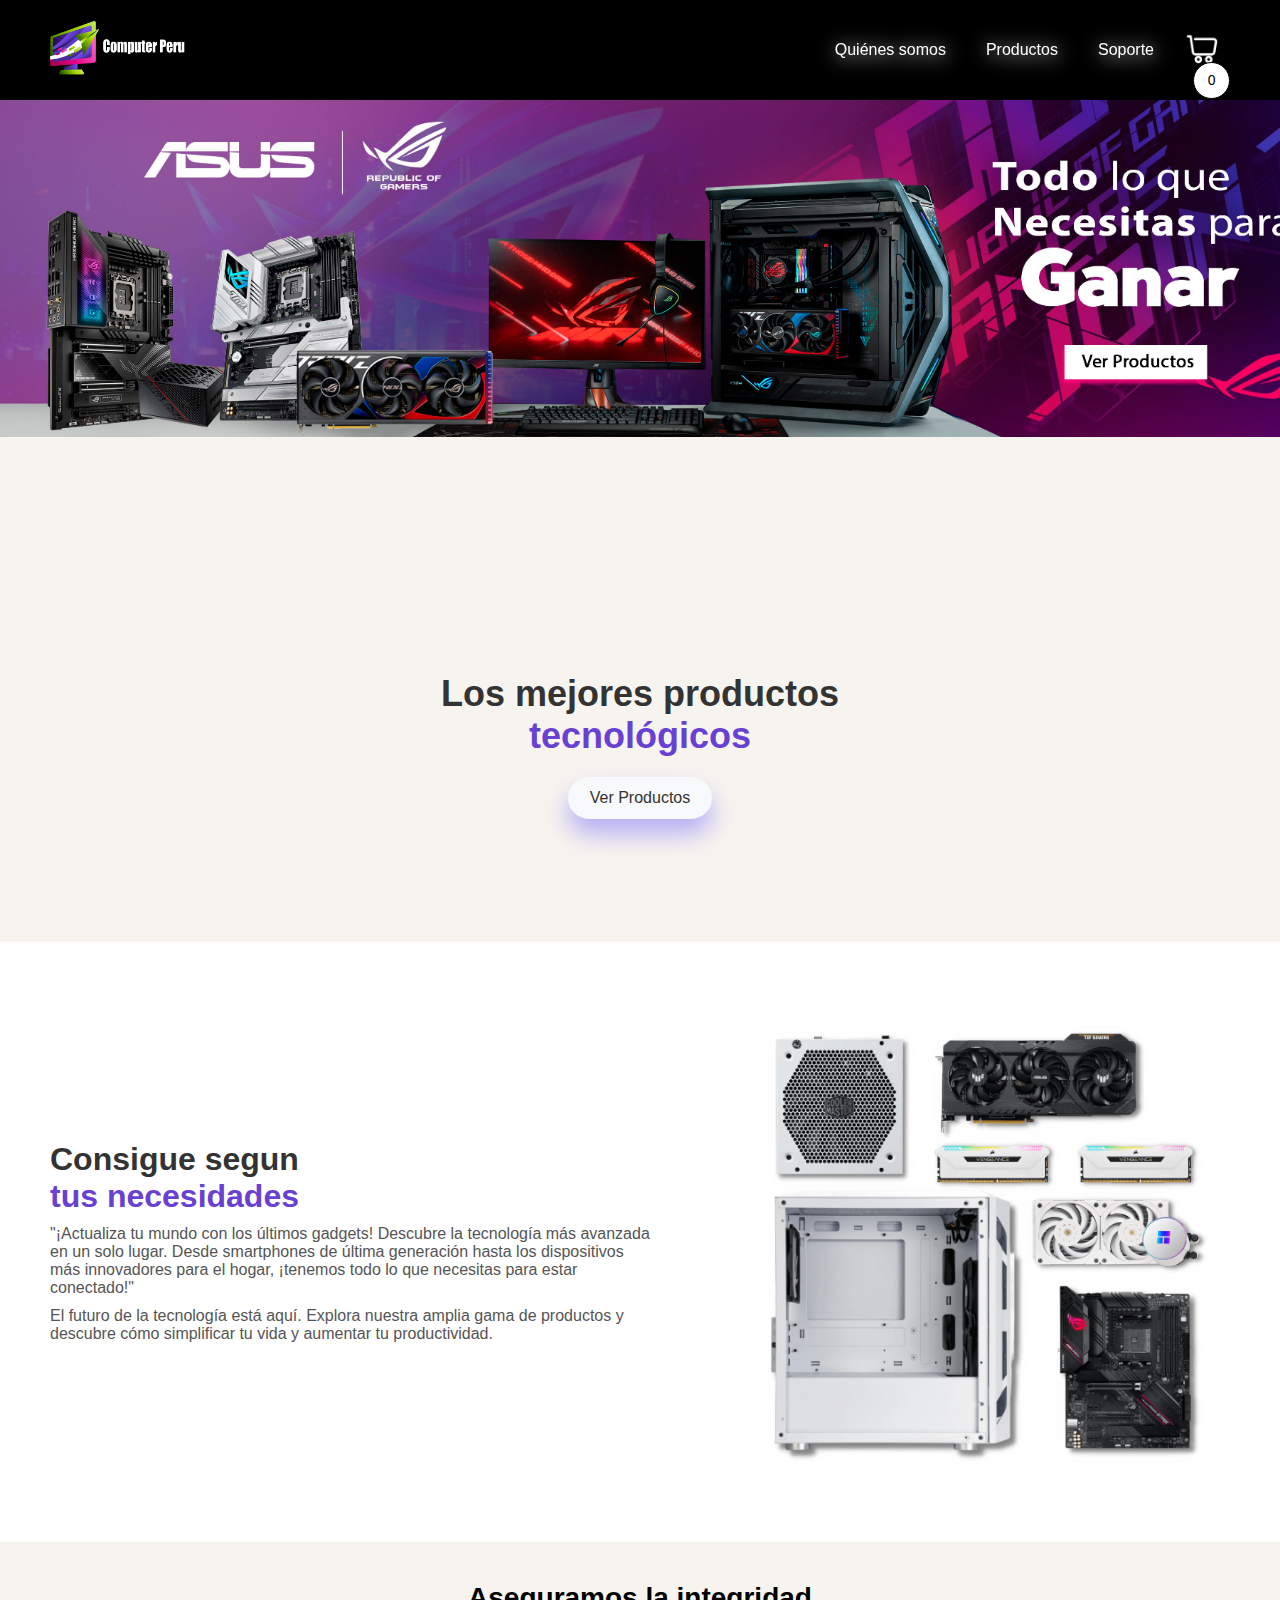
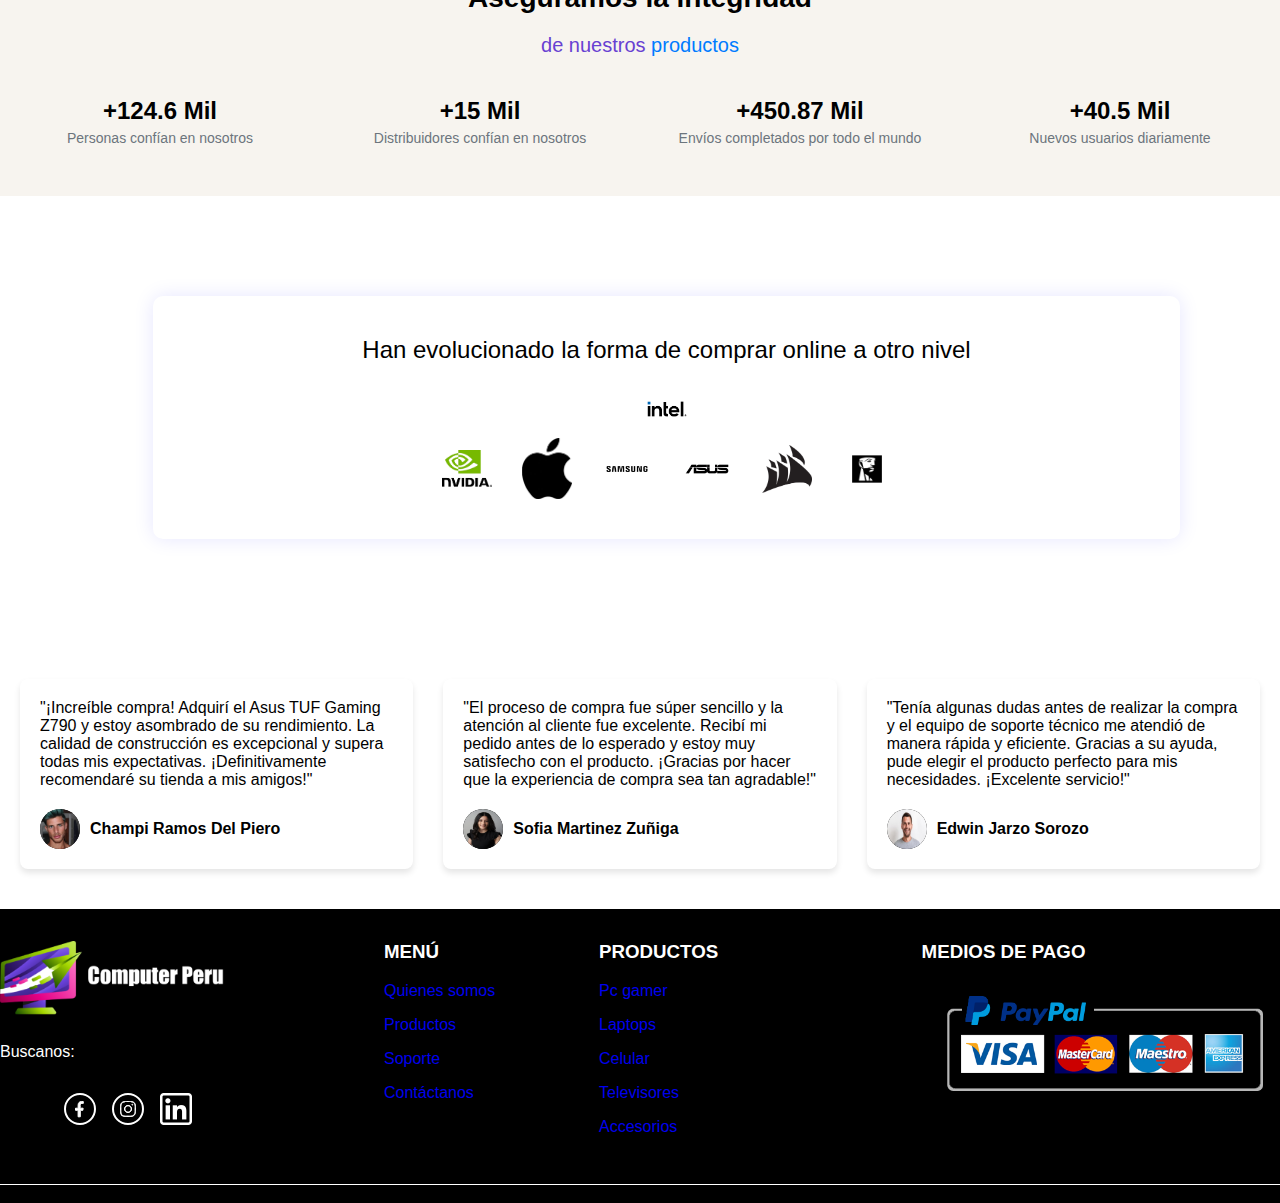
<file: Index.html>
<!DOCTYPE html>
<html lang="es">
<head>
    <meta charset="UTF-8">
    <meta name="viewport" content="width=device-width, initial-scale=1.0">
    <link rel="stylesheet" href="assets/fontawesome-free-6.6.0-web/css/all.min.css">
    <title>Akira</title>
    <link rel="icon" href="Imagenes/alaicon.jpg">
    <link rel="stylesheet" href="css/estilosBase.css">
    <link rel="stylesheet" href="css/estilosIndex.css">
    <link rel="stylesheet" type="text/css" href="engine1/style.css"/>
    <script type="text/javascript" src="engine1/jquery.js"></script>
</head>

<body>
<nav class="navbar">
    <div class="logo">
        <a href="Index.html">
            <img src="imagenes/Index/logo.png" alt="Logo" class="logo-image">
        </a>
        <div class="logo-circle"></div>
    </div>
    <ul class="nav-links">
        <li><a href="Quienessomos.html">Quiénes somos</a></li>
        <li><a href="Productos.html">Productos</a></li>
        <li><a href="Soporte.html">Soporte</a></li>

        <div class="container-cart">
            <div class="containerCart-icon">
                <div class="icon-cart">
                    <img src="imagenes/Productos/carrito-de-compras.png" alt="cart">
                </div>
                <div class="count-products">
                    <span id="products-count">0</span>
                </div>
            </div>

            <div class="containerCart-product hidden-cart">
                <div class="cart-product">
                    <div class="info-product" style="font-size: 12px; font-weight: bold;">
                        <span>Qty</span>
                        <span>Nombre</span>
                        <span>Precio</span>
                    </div>
                    <span>&nbsp;</span>
                </div>
                <div class="row-product">
                </div>
                <div class="cart-total">
                    <div class="summary">
                        <a href="Carrito.html">Ver carrito</a>
                    </div>
                    <div class="quantities">
                        <h3>Total:</h3>
                        <span class="total-pagar">S/0</span>
                    </div>
                </div>
            </div>
        </div>
    </ul>
</nav>

<!--SECTION N°1-->
<header class="banner">
    <!-- Start WOWSlider.com BODY section -->
    <div id="wowslider-container1">
        <div class="ws_images">
            <ul>
                <li><img src="data1/images/banner1.jpg" alt="" title="" id="wows1_0"/></li>
                <li><img src="data1/images/banner2.jpg" alt="" title="" id="wows1_1"/></li>
                <li><img src="data1/images/banner3.png" alt="" title="" id="wows1_2"/></li>
                <li><img src="data1/images/banner4.png" alt="" title="" id="wows1_3"/></li>
                <li><img src="data1/images/banner5.jpg" alt="" title="" id="wows1_4"/></li>
                <li><img src="data1/images/banner6.jpg" alt="" title="" id="wows1_5"/></li>
                <li><img src="data1/images/banner7.jpg" alt="" title="" id="wows1_6"/></li>
                <li><img src="data1/images/banner8.jpg" alt="" title="" id="wows1_7"/></li>
                <li><img src="data1/images/banner9.jpg" alt="" title="" id="wows1_8"/></li>
                <li><img src="data1/images/banner10.jpg" alt="" title="" id="wows1_9"/></li>
                <li><img src="data1/images/banner11.png" alt="" title="" id="wows1_10"/></li>
                <li><img src="data1/images/banner12.jpg" alt="" title="" id="wows1_11"/></li>
            </ul>
        </div>
        <div class="ws_shadow"></div>
    </div>
</header>
<section class="hero-section">
    <div class="hero-content">
        <h1>Los mejores productos <br><span class="highlight">tecnológicos</span></h1>
        <div class="hero-buttons">
            <a href="Productos.html" class="button primary-button">Ver Productos</a>
        </div>
    </div>
</section>

<!--SECTION N°2-->
<section class="feature-section">
    <div class="feature-content">
        <h2>Consigue segun <br><span class="highlight-blue">tus necesidades</span></h2>
        <p> "¡Actualiza tu mundo con los últimos gadgets! Descubre la tecnología más avanzada en un solo lugar. Desde
            smartphones de última generación hasta los dispositivos más innovadores para el hogar, ¡tenemos todo lo que
            necesitas para estar conectado!"</p>
        <p>El futuro de la tecnología está aquí. Explora nuestra amplia gama de productos y descubre cómo simplificar tu
            vida y aumentar tu productividad.</p>
    </div>
    <div class="feature-image">
        <img src="imagenes/Index/partes-para-ensamblar-una-PC-10.png" alt="Descripción de la imagen">
    </div>
</section>

<!--Section N°3-->
<section class="stats-section">
    <h2 class="stats-title">Aseguramos la integridad</h2>
    <div class="stats-subtitle">de nuestros <span style="color: #007bff;">productos</span></div>
    <div class="stats-grid">
        <div class="stat-item">
            <div class="stat-number">+124.6 Mil</div>
            <div class="stat-description">Personas confían en nosotros</div>
        </div>
        <div class="stat-item">
            <div class="stat-number">+15 Mil</div>
            <div class="stat-description">Distribuidores confían en nosotros</div>
        </div>
        <div class="stat-item">
            <div class="stat-number">+450.87 Mil</div>
            <div class="stat-description">Envíos completados por todo el mundo</div>
        </div>
        <div class="stat-item">
            <div class="stat-number">+40.5 Mil</div>
            <div class="stat-description">Nuevos usuarios diariamente</div>
        </div>
    </div>
</section>

<!--Section N° 4-->
<div class="showcase-container">
    <div class="showcase-card">
        <p class="showcase-title">Han evolucionado la forma de comprar online a otro nivel</p>
        <img src="imagenes/Index/Empresas/intel.png" alt="Intel" class="brand-logo">
        <div class="brand-logos">
            <img src="imagenes/Index/Empresas/Nvidia-removebg-preview.png" alt="NVIDIA" class="brand-logo">
            <img src="imagenes/Index/Empresas/apple-removebg-preview.png" alt="Apple" class="brand-logo">
            <img src="imagenes/Index/Empresas/samsung-removebg-preview.png" alt="Samsung" class="brand-logo">
            <img src="imagenes/Index/Empresas/asus-removebg-preview.png" alt="ASUS" class="brand-logo">
            <img src="imagenes/Index/Empresas/CORSAIR.png" alt="Corsair" class="brand-logo">
            <img src="imagenes/Index/Empresas/Kingston.png" alt="Kingston" class="brand-logo">
        </div>
    </div>
</div>

<!--Section N° 5-->
<section class="testimonial-section">
    <div class="testimonial-card">
        <div class="testimonial-content">
            "¡Increíble compra! Adquirí el Asus TUF Gaming Z790 y estoy asombrado de su rendimiento. La calidad de
            construcción es excepcional y supera todas mis expectativas. ¡Definitivamente recomendaré su tienda a mis
            amigos!"
        </div>
        <div class="testimonial-author">
            <img src="imagenes/Index/perfiles/perfil1.webp" class="author-avatar">
            <div class="author-name">Champi Ramos Del Piero</div>
        </div>
    </div>
    <div class="testimonial-card">
        <div class="testimonial-content">
            "El proceso de compra fue súper sencillo y la atención al cliente fue excelente. Recibí mi pedido antes de
            lo esperado y estoy muy satisfecho con el producto. ¡Gracias por hacer que la experiencia de compra sea tan
            agradable!"
        </div>
        <div class="testimonial-author">
            <img src="imagenes/Index/perfiles/perfil2.webp" class="author-avatar">
            <div class="author-name">Sofia Martinez Zuñiga</div>
        </div>
    </div>
    <div class="testimonial-card">
        <div class="testimonial-content">
            "Tenía algunas dudas antes de realizar la compra y el equipo de soporte técnico me atendió de manera rápida
            y eficiente. Gracias a su ayuda, pude elegir el producto perfecto para mis necesidades. ¡Excelente
            servicio!"
        </div>
        <div class="testimonial-author">
            <img src="imagenes/Index/perfiles/perfil3.jpg" class="author-avatar">
            <div class="author-name">Edwin Jarzo Sorozo</div>
        </div>
    </div>
</section>

<footer>
    <div id="container_module_footer">
        <div class="center">
            <div class="row_footer">
                <div class="column_logo_footer">
                    <div class="logos">
                        <a href="Index.html"><img src="imagenes/Index/logo.png" alt=""/></a>
                    </div>
                    <div class="text">
                        <p>Buscanos:</p>
                    </div>
                    <div class="social_footer">
                        <a href=""><img src="imagenes/Index/social-1.svg" alt=""/></a>
                        <a href=""><img src="imagenes/Index/social-3.svg" alt=""/></a>
                        <a href=""><img src="imagenes/Index/linkedinFooter.png" alt=""/></a>
                    </div>
                </div>
                <div class="column_menu_footer">
                    <ul>
                        <li>
                            <h3>MENÚ</h3>
                            <div class="link_footer">
                                <ul>
                                    <li><a href="Quienessomos.html">Quienes somos</a></li>
                                    <li><a href="Productos.html">Productos</a></li>
                                    <li><a href="Soporte.html">Soporte</a></li>
                                    <li><a href="Soporte.html">Contáctanos</a></li>
                                </ul>
                            </div>
                        </li>
                        <li>
                            <h3>PRODUCTOS</h3>
                            <div class="links_enlaces">
                                <ul>
                                    <li><a href="Pcgamer.html">Pc gamer</a></li>
                                    <li><a href="Laptops.html">Laptops</a></li>
                                    <li><a href="Celular.html">Celular</a></li>
                                    <li><a href="Televisores.html">Televisores</a></li>
                                    <li><a href="Productos.html">Accesorios</a></li>
                                </ul>
                            </div>
                        </li>
                        <li>
                            <h3>MEDIOS DE PAGO</h3>
                            <div class="newletter">
                                <img src="imagenes/Index/MetodosPago.png" alt=""/>
                            </div>
                        </li>
                    </ul>
                </div>
            </div>
            <div class="row_copy">
                <div>
                    <span>© 2024 AKIRA All Rights Reserved.</span>
                </div>
            </div>
        </div>
    </div>
</footer>
<script src="js/carrito.js"></script>
<script type="text/javascript" src="engine1/wowslider.js"></script>
<script type="text/javascript" src="engine1/script.js"></script>
<script src="js/general.js"></script>
</body>
</html>
</file>
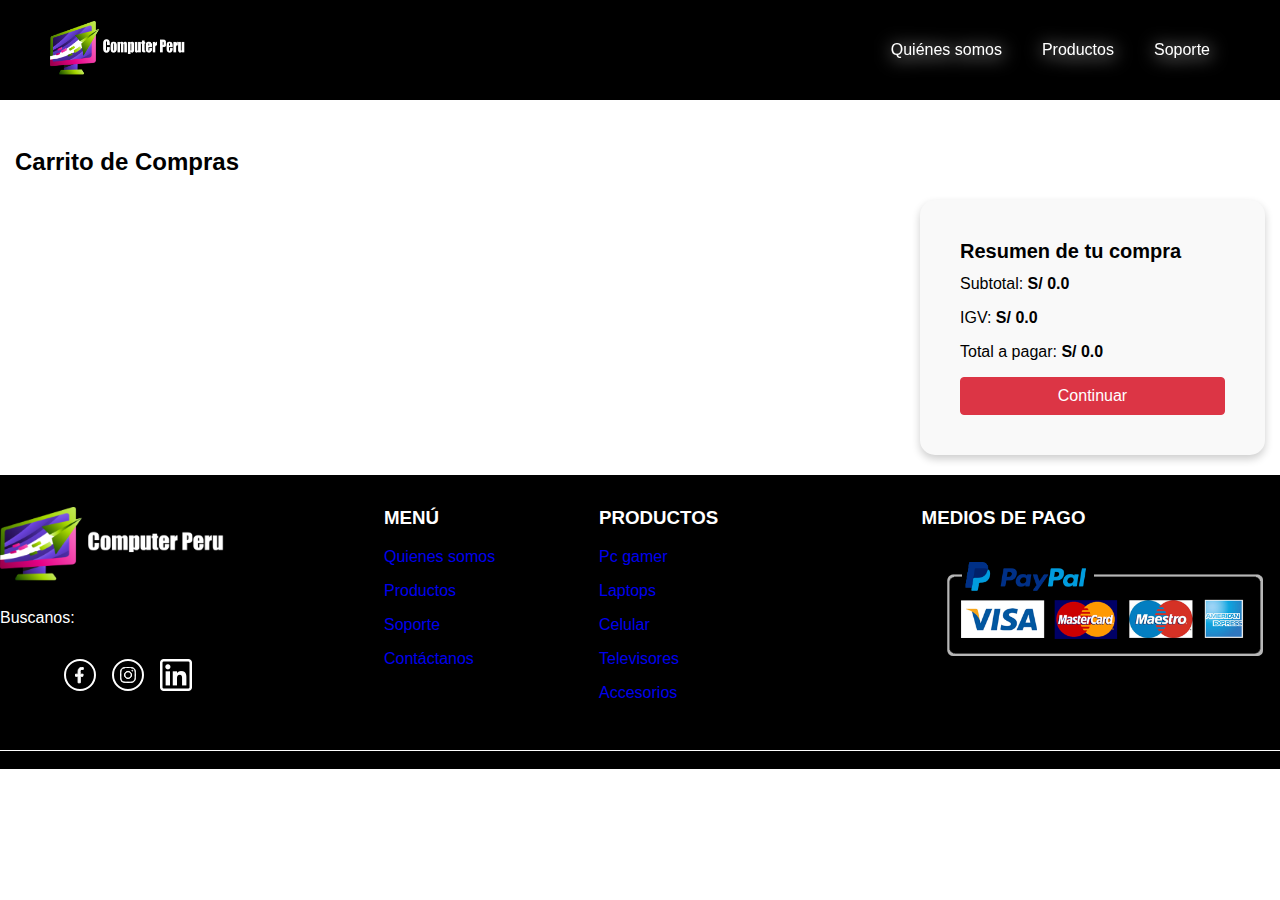
<file: Carrito.html>
<!DOCTYPE html>
<html lang="es">
<head>
    <meta charset="UTF-8">
    <meta name="viewport" content="width=device-width, initial-scale=1.0">
    <link rel="stylesheet" href="assets/fontawesome-free-6.6.0-web/css/all.min.css">
    <title>Akira</title>
    <link rel="stylesheet" href="css/estilosBase.css">
    <link rel="stylesheet" href="css/estilosCarrito.css">
    <link rel="icon" href="Imagenes/alaicon.jpg">
    <script type="text/javascript" src="engine1/jquery.js"></script>
</head>

<body>
<nav class="navbar">
    <div class="logo">
        <a href="Index.html">
            <img src="imagenes/Index/logo.png" alt="Logo" class="logo-image">
        </a>
        <div class="logo-circle"></div>
    </div>
    <ul class="nav-links">
        <li><a href="Quienessomos.html">Quiénes somos</a></li>
        <li><a href="Productos.html">Productos</a></li>
        <li><a href="Soporte.html">Soporte</a></li>

        <div class="container-cart">
            <div class="containerCart-icon" style="display: none;">
                <div class="icon-cart">
                    <img src="imagenes/Productos/carrito-de-compras.png" alt="cart">
                </div>
                <div class="count-products">
                    <span id="products-count">0</span>
                </div>
            </div>

            <div class="containerCart-product hidden-cart">
                <div class="cart-product">
                    <div class="info-product" style="font-size: 12px; font-weight: bold;">
                        <span>Qty</span>
                        <span>Nombre</span>
                        <span>Precio</span>
                    </div>
                    <span>&nbsp;</span>
                </div>
                <div class="row-product">
                </div>
                <div class="cart-total">
                    <div class="summary">
                        <a href="Carrito.html">Ver carrito</a>
                    </div>
                    <div class="quantities">
                        <h3>Total:</h3>
                        <span class="total-pagar">S/0</span>
                    </div>
                </div>
            </div>
        </div>
    </ul>
</nav>

<section>
    <div class="container mt-5">
        <!-- Título del carrito -->
        <h2 class="mb-4">Carrito de Compras</h2>
        <div style="display: flex; justify-content: space-between; align-items: center;">
            <div class="row mb-4 cart-container" style="width: 70%;"></div>

            <!-- Resumen del total -->
            <div class="row" style="width: 30%; margin-bottom: 20px;">
                <div class="col-12">
                    <div class="card-resumen">
                        <div class="card-body">
                            <h5 class="card-title">Resumen de tu compra</h5>
                            <p class="card-text">Subtotal: <strong class="subtotal">S/ 0.0</strong></p>
                            <p class="card-text">IGV: <strong class="igv">S/ 0.0</strong></p>
                            <p class="card-text">Total a pagar: <strong class="total">S/ 0.0</strong></p>
                            <a href="Datos.html" class="btn btn-danger btn-block">Continuar</a>
                        </div>
                    </div>
                </div>
            </div>
        </div>
    </div>
</section>

<footer>
    <div id="container_module_footer">
        <div class="center">
            <div class="row_footer">
                <div class="column_logo_footer">
                    <div class="logos">
                        <a href=""><img src="imagenes/Index/logo.png" alt=""/></a>
                    </div>
                    <div class="text">
                        <p>Buscanos:</p>
                    </div>
                    <div class="social_footer">
                        <a href=""><img src="imagenes/Index/social-1.svg" alt=""/></a>
                        <a href=""><img src="imagenes/Index/social-3.svg" alt=""/></a>
                        <a href=""><img src="imagenes/Index/linkedinFooter.png" alt=""/></a>
                    </div>
                </div>
                <div class="column_menu_footer">
                    <ul>
                        <li>
                            <h3>MENÚ</h3>
                            <div class="link_footer">
                                <ul>
                                    <li><a href="Quienessomos.html">Quienes somos</a></li>
                                    <li><a href="Productos.html">Productos</a></li>
                                    <li><a href="Soporte.html">Soporte</a></li>
                                    <li><a href="Soporte.html">Contáctanos</a></li>
                                </ul>
                            </div>
                        </li>
                        <li>
                            <h3>PRODUCTOS</h3>
                            <div class="links_enlaces">
                                <ul>
                                    <li><a href="Pcgamer.html">Pc gamer</a></li>
                                    <li><a href="Laptops.html">Laptops</a></li>
                                    <li><a href="Celular.html">Celular</a></li>
                                    <li><a href="Televisores.html">Televisores</a></li>
                                    <li><a href="Productos.html">Accesorios</a></li>
                                </ul>
                            </div>
                        </li>
                        <li>
                            <h3>MEDIOS DE PAGO</h3>
                            <div class="newletter">
                                <img src="imagenes/Index/MetodosPago.png" alt=""/>
                            </div>
                        </li>
                    </ul>
                </div>
            </div>
            <div class="row_copy">
                <div>
                    <span>© 2024 AKIRA All Rights Reserved.</span>
                </div>
            </div>
        </div>
    </div>
</footer>
<script src="js/carrito.js"></script>

<script>
  let cartProducts = [];
  document.addEventListener('DOMContentLoaded', function () {
    const savedCart = localStorage.getItem('cart');
    if (savedCart) {
      cartProducts = JSON.parse(savedCart);
      renderCartItems();
    }

    const currentPath = window.location.pathname.split('/').pop();
    const navLinks = document.querySelectorAll('.nav-links a');
    navLinks.forEach(link => {
      const linkPath = link.getAttribute('href');
      if (linkPath === currentPath) {
        link.classList.add('active');
      }
    });
  });

  const renderCartItems = () => {
    const cartContainer = document.querySelector('.cart-container');
    cartContainer.innerHTML = '';

    if (!cartProducts.length) {
      cartContainer.innerHTML = `<p class="cart-empty"> El carrito está vacio</p>`;
      updateCartSummary(0, 0, 0);
    }

    let subtotal = 0;
    cartProducts.forEach(product => {
      const colItem = document.createElement('div');
      colItem.classList.add('col-12');
      colItem.innerHTML = `<div class="cart-item">
      <div class="d-flex align-items-center">
        <img src="${product.image}" alt="Producto">
        <div class="item-info">
          <h5>${product.title}</h5>
          <p>Precio unitario: S/ ${product.price.toFixed(2)}</p>
          <p>Precio total: S/ ${(product.price * product.quantity).toFixed(2)}</p>
        </div>
      </div>
      <div class="quantity-control">
        <span class="mr-2">Cantidad: </span>
        <button class="btn-minus" data-id="${product.id}">-</button>
        <span class="quantity">${product.quantity}</span>
        <button class="btn-plus-cart" data-id="${product.id}">+</button>
      </div>
      <span class="btn-close" data-id="${product.id}" title="Eliminar">x</span>
      </div>
    `;
      cartContainer.appendChild(colItem);
      subtotal += product.price * product.quantity;
    });

    const igv = subtotal * 0.18;
    const total = subtotal + igv;

    updateCartSummary(subtotal, igv, total);
  };

  const updateCartSummary = (subtotal, igv, total) => {
    document.querySelector('.subtotal').textContent = `S/ ${subtotal.toFixed(2)}`;
    document.querySelector('.igv').textContent = `S/ ${igv.toFixed(2)}`;
    document.querySelector('.total').textContent = `S/ ${total.toFixed(2)}`;
  };

  document.addEventListener('click', e => {
    if (e.target.classList.contains('btn-close')) {
      const productId = e.target.getAttribute('data-id');
      allProducts = allProducts.filter(product => product.id != productId);
      cartProducts = cartProducts.filter(product => product.id != productId);
      renderCartItems();
      saveCartToLocalStorage();
    }
    if (e.target.classList.contains('btn-plus-cart')) {
        const productId = e.target.getAttribute('data-id');
        const product = allProducts.find(product => product.id == productId);
        const productInCart = cartProducts.find(product => product.id == productId);
        if (productInCart) {
            productInCart.quantity++;
            product.quantity++;
        } else {
            cartProducts.push({ ...productInCart, quantity: 1 });
            allProducts.push({ ...product, quantity: 1 });
        }
        renderCartItems();
        saveCartToLocalStorage();
    }
    if (e.target.classList.contains('btn-minus')) {
        const productId = e.target.getAttribute('data-id');
        const product = allProducts.find(product => product.id == productId);
        const productInCart = cartProducts.find(product => product.id == productId);
        if (productInCart && productInCart.quantity > 1) {
            productInCart.quantity--;
            product.quantity--;
        } else {
          allProducts = allProducts.filter(product => product.id != productId);
          cartProducts = cartProducts.filter(product => product.id != productId);
        }
        renderCartItems();
        saveCartToLocalStorage();
    }
  });

</script>

</body>
</html>
</file>
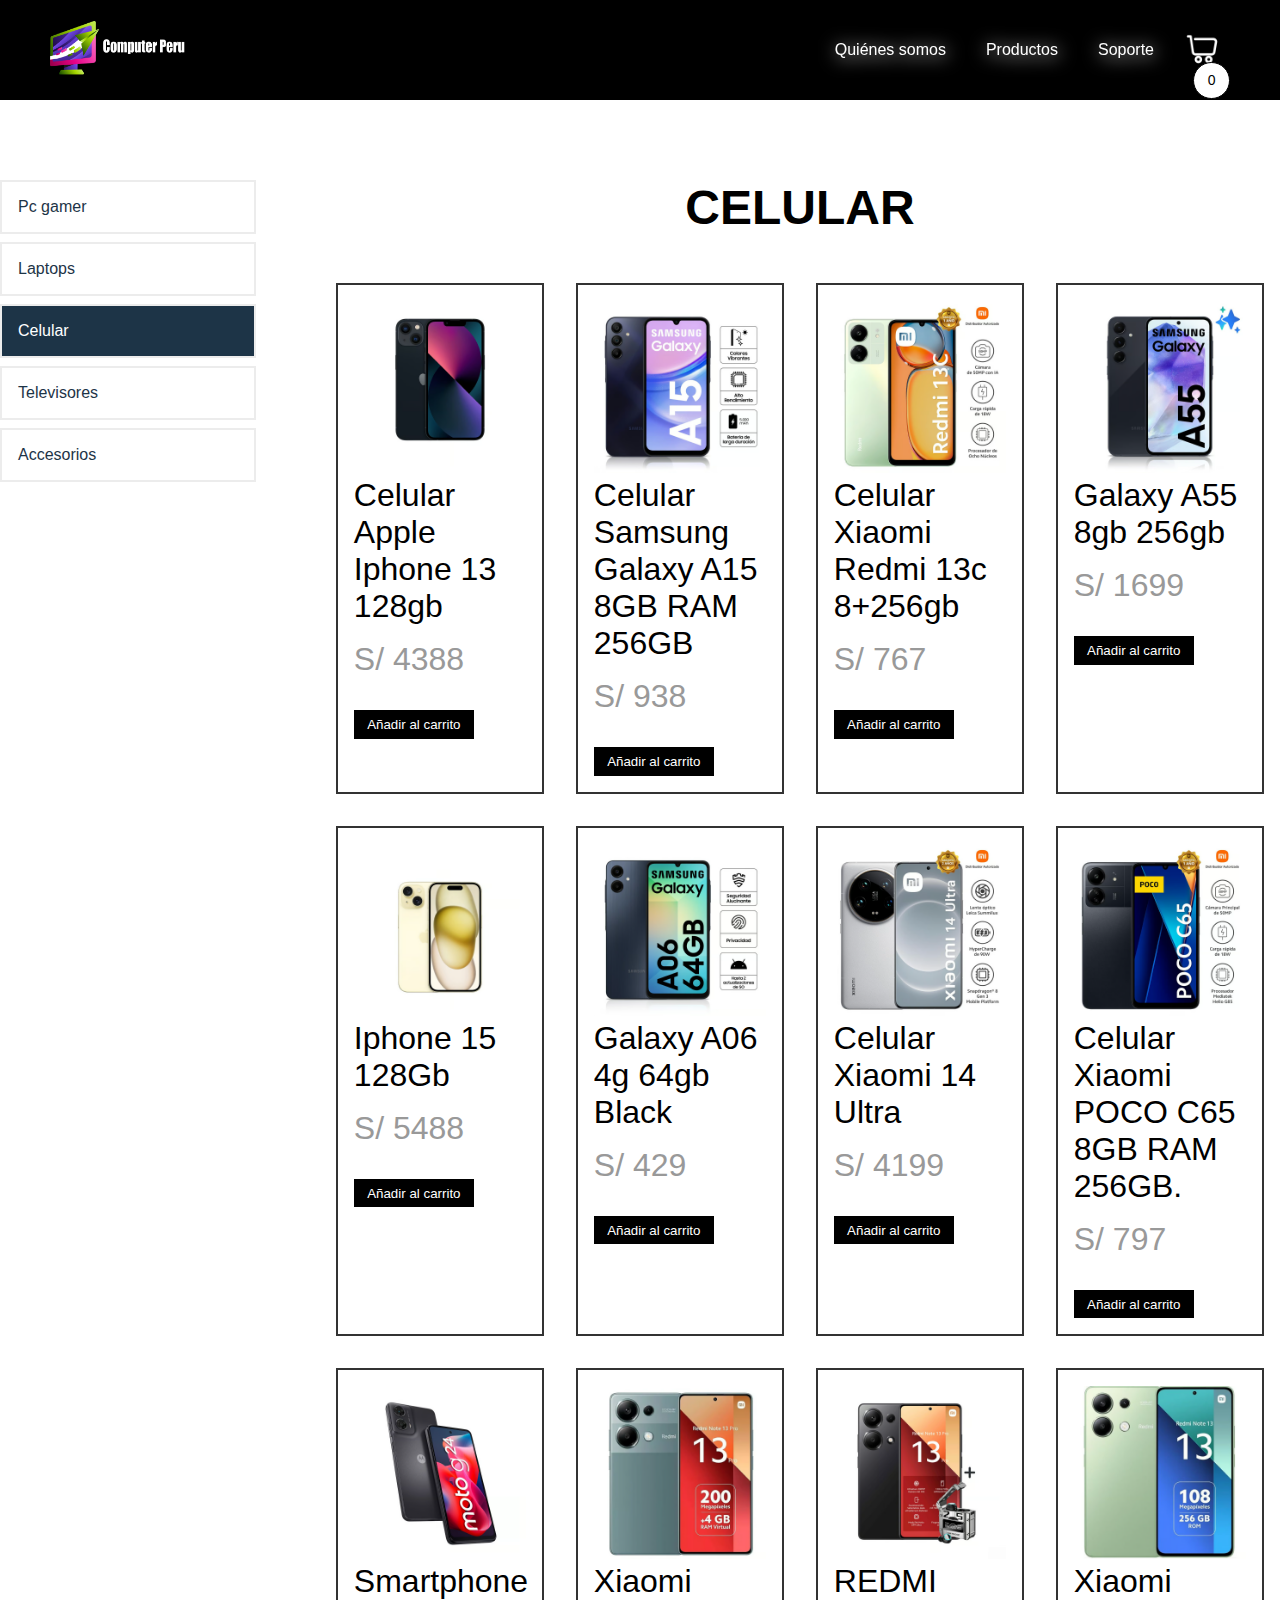
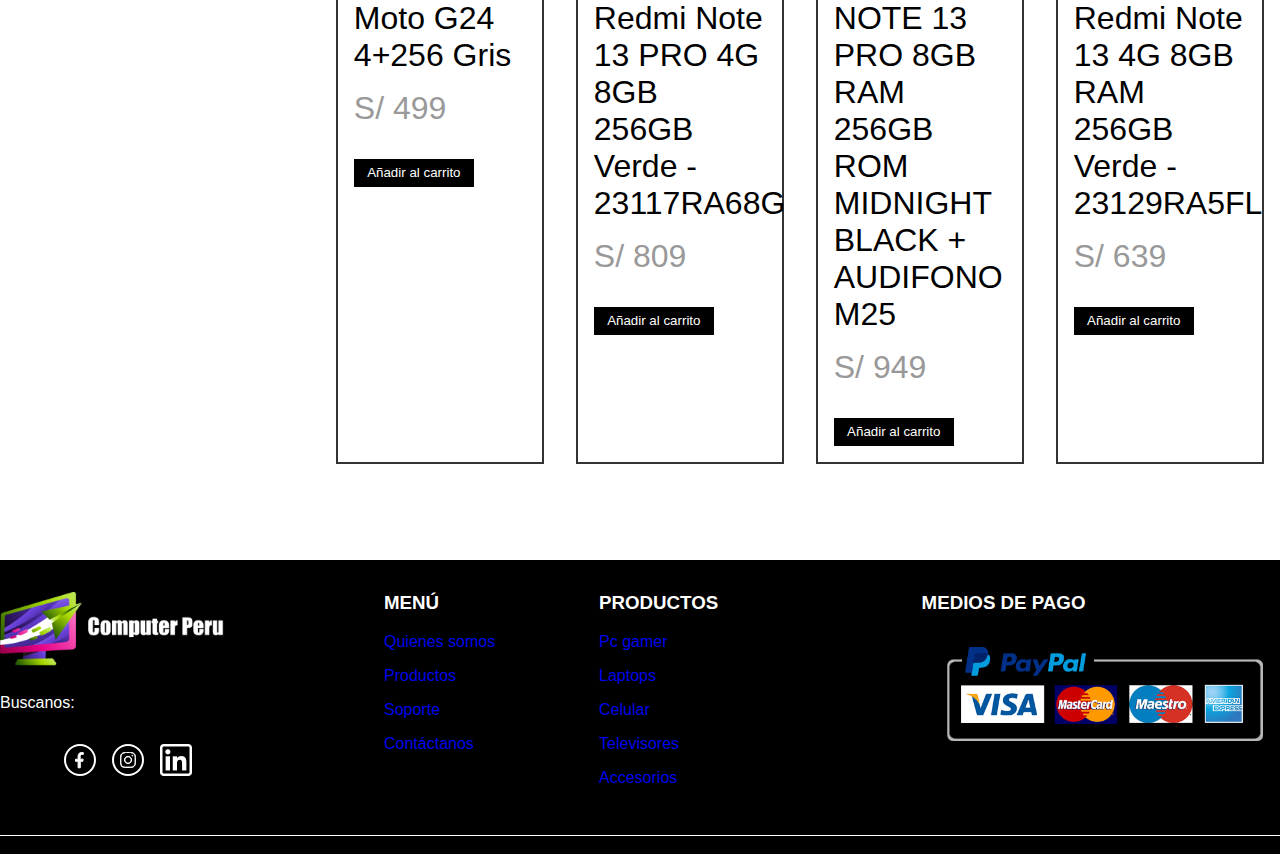
<file: Celular.html>
<!DOCTYPE html>
<html lang="es">
<head>
    <meta charset="UTF-8">
    <meta name="viewport" content="width=device-width, initial-scale=1.0">
    <link rel="stylesheet" href="assets/fontawesome-free-6.6.0-web/css/all.min.css">
    <title>Akira</title>
    <link rel="icon" href="Imagenes/alaicon.jpg">
    <link rel="stylesheet" href="css/estilosBase.css">
    <link rel="stylesheet" href="css/estilosProducto.css">
    <script type="text/javascript" src="engine1/jquery.js"></script>
</head>

<body>
<nav class="navbar">
    <div class="logo">
        <a href="Index.html">
            <img src="imagenes/Index/logo.png" alt="Logo" class="logo-image">
        </a>
        <div class="logo-circle"></div>
    </div>
    <ul class="nav-links">
        <li><a href="Quienessomos.html">Quiénes somos</a></li>
        <li><a href="Productos.html">Productos</a></li>
        <li><a href="Soporte.html">Soporte</a></li>

        <div class="container-cart">
            <div class="containerCart-icon">
                <div class="icon-cart">
                    <img src="imagenes/Productos/carrito-de-compras.png" alt="cart">
                </div>
                <div class="count-products">
                    <span id="products-count">0</span>
                </div>
            </div>

            <div class="containerCart-product hidden-cart">
                <div class="cart-product">
                    <div class="info-product" style="font-size: 12px; font-weight: bold;">
                        <span>Qty</span>
                        <span>Nombre</span>
                        <span>Precio</span>
                    </div>
                    <span>&nbsp;</span>
                </div>
                <div class="row-product">
                </div>
                <div class="cart-total">
                    <div class="summary">
                        <a href="Carrito.html">Ver carrito</a>
                    </div>
                    <div class="quantities">
                        <h3>Total:</h3>
                        <span class="total-pagar">S/0</span>
                    </div>
                </div>
            </div>
        </div>
    </ul>
</nav>

<section>
    <div id="container-module-products">
        <div class="center">
            <div class="row-products">
                <div class="links-products">
                    <ul>
                        <li><a href="Pcgamer.html">Pc gamer</a></li>
                        <li><a href="Laptops.html">Laptops</a></li>
                        <li><a href="Celular.html">Celular</a></li>
                        <li><a href="Televisores.html">Televisores</a></li>
                        <li><a href="Productos.html">Accesorios</a></li>
                    </ul>
                </div>

                <div id="container-module-cart">
                    <div class="row-cart">
                        <div class="row-title">
                            <div class="title">
                                <h2>CELULAR</h2>
                            </div>
                        </div>

                        <!--Products-->
                        <div id="product-list" class="container-item-cart"></div>
                    </div>
                </div>
            </div>
        </div>
    </div>
</section>

<footer>
    <div id="container_module_footer">
        <div class="center">
            <div class="row_footer">
                <div class="column_logo_footer">
                    <div class="logos">
                        <a href="Index.html"><img src="imagenes/Index/logo.png" alt=""/></a>
                    </div>
                    <div class="text">
                        <p>Buscanos:</p>
                    </div>
                    <div class="social_footer">
                        <a href=""><img src="imagenes/Index/social-1.svg" alt=""/></a>
                        <a href=""><img src="imagenes/Index/social-3.svg" alt=""/></a>
                        <a href=""><img src="imagenes/Index/linkedinFooter.png" alt=""/></a>
                    </div>
                </div>
                <div class="column_menu_footer">
                    <ul>
                        <li>
                            <h3>MENÚ</h3>
                            <div class="link_footer">
                                <ul>
                                    <li><a href="Quienessomos.html">Quienes somos</a></li>
                                    <li><a href="Productos.html">Productos</a></li>
                                    <li><a href="Soporte.html">Soporte</a></li>
                                    <li><a href="Soporte.html">Contáctanos</a></li>
                                </ul>
                            </div>
                        </li>
                        <li>
                            <h3>PRODUCTOS</h3>
                            <div class="links_enlaces">
                                <ul>
                                    <li><a href="Pcgamer.html">Pc gamer</a></li>
                                    <li><a href="Laptops.html">Laptops</a></li>
                                    <li><a href="Celular.html">Celular</a></li>
                                    <li><a href="Televisores.html">Televisores</a></li>
                                    <li><a href="Productos.html">Accesorios</a></li>
                                </ul>
                            </div>
                        </li>
                        <li>
                            <h3>MEDIOS DE PAGO</h3>
                            <div class="newletter">
                                <img src="imagenes/Index/MetodosPago.png" alt=""/>
                            </div>
                        </li>
                    </ul>
                </div>
            </div>
            <div class="row_copy">
                <div>
                    <span>© 2024 AKIRA All Rights Reserved.</span>
                </div>
            </div>
        </div>
    </div>
</footer>
<script src="js/carrito.js"></script>
<script src="js/general.js"></script>
<script>
  document.addEventListener('DOMContentLoaded', function () {
    const data = [
      {
        id: 25,
        name: 'Celular Apple Iphone 13 128gb',
        price: 4388,
        image: 'imagenes/Productos/celular1.avif'
      },
      {
        id: 26,
        name: 'Celular Samsung Galaxy A15 8GB RAM 256GB',
        price: 938,
        image: 'imagenes/Productos/celular2.avif'
      },
      {
        id: 27,
        name: 'Celular Xiaomi Redmi 13c 8+256gb',
        price: 767,
        image: 'imagenes/Productos/celular3.avif'
      },
      {
        id: 28,
        name: 'Galaxy A55 8gb 256gb',
        price: 1699,
        image: 'imagenes/Productos/celular4.avif'
      },
      {
        id: 29,
        name: 'Iphone 15 128Gb',
        price: 5488,
        image: 'imagenes/Productos/celular5.avif'
      },
      {
        id: 30,
        name: 'Galaxy A06 4g 64gb Black',
        price: 429,
        image: 'imagenes/Productos/celular6.avif'
      },
      {
        id: 31,
        name: 'Celular Xiaomi 14 Ultra',
        price: 4199,
        image: 'imagenes/Productos/celular7.avif'
      },
      {
        id: 32,
        name: 'Celular Xiaomi POCO C65 8GB RAM 256GB.',
        price: 797,
        image: 'imagenes/Productos/celular8.avif'
      },
      {
        id: 33,
        name: 'Smartphone Moto G24 4+256 Gris',
        price: 499,
        image: 'imagenes/Productos/celular9.avif'
      },
      {
        id: 34,
        name: 'Xiaomi Redmi Note 13 PRO 4G 8GB 256GB Verde - 23117RA68G',
        price: 809,
        image: 'imagenes/Productos/celular10.avif'
      },
      {
        id: 35,
        name: 'REDMI NOTE 13 PRO 8GB RAM 256GB ROM MIDNIGHT BLACK + AUDIFONO M25',
        price: 949,
        image: 'imagenes/Productos/celular11.avif'
      },
      {
        id: 36,
        name: 'Xiaomi Redmi Note 13 4G 8GB RAM 256GB Verde - 23129RA5FL',
        price: 639,
        image: 'imagenes/Productos/celular12.avif'
      }
    ];
    const productList = document.getElementById('product-list');
    data.forEach(product => {
      const div = document.createElement('div');
      div.classList.add('column-item');
      div.innerHTML = `
                        <div class="image">
                                <img src="${product.image}" alt="${product.name}">
                            </div>
                            <div class="content">
                                <h2>${product.name}</h2>
                                <span>S/ ${product.price}</span>
                                <button class="btn-add-cart" data-id="${product.id}">Añadir al carrito</button>
                            </div>
                    `;
      productList.appendChild(div);
    });
  });
</script>
</body>
</html>
</file>
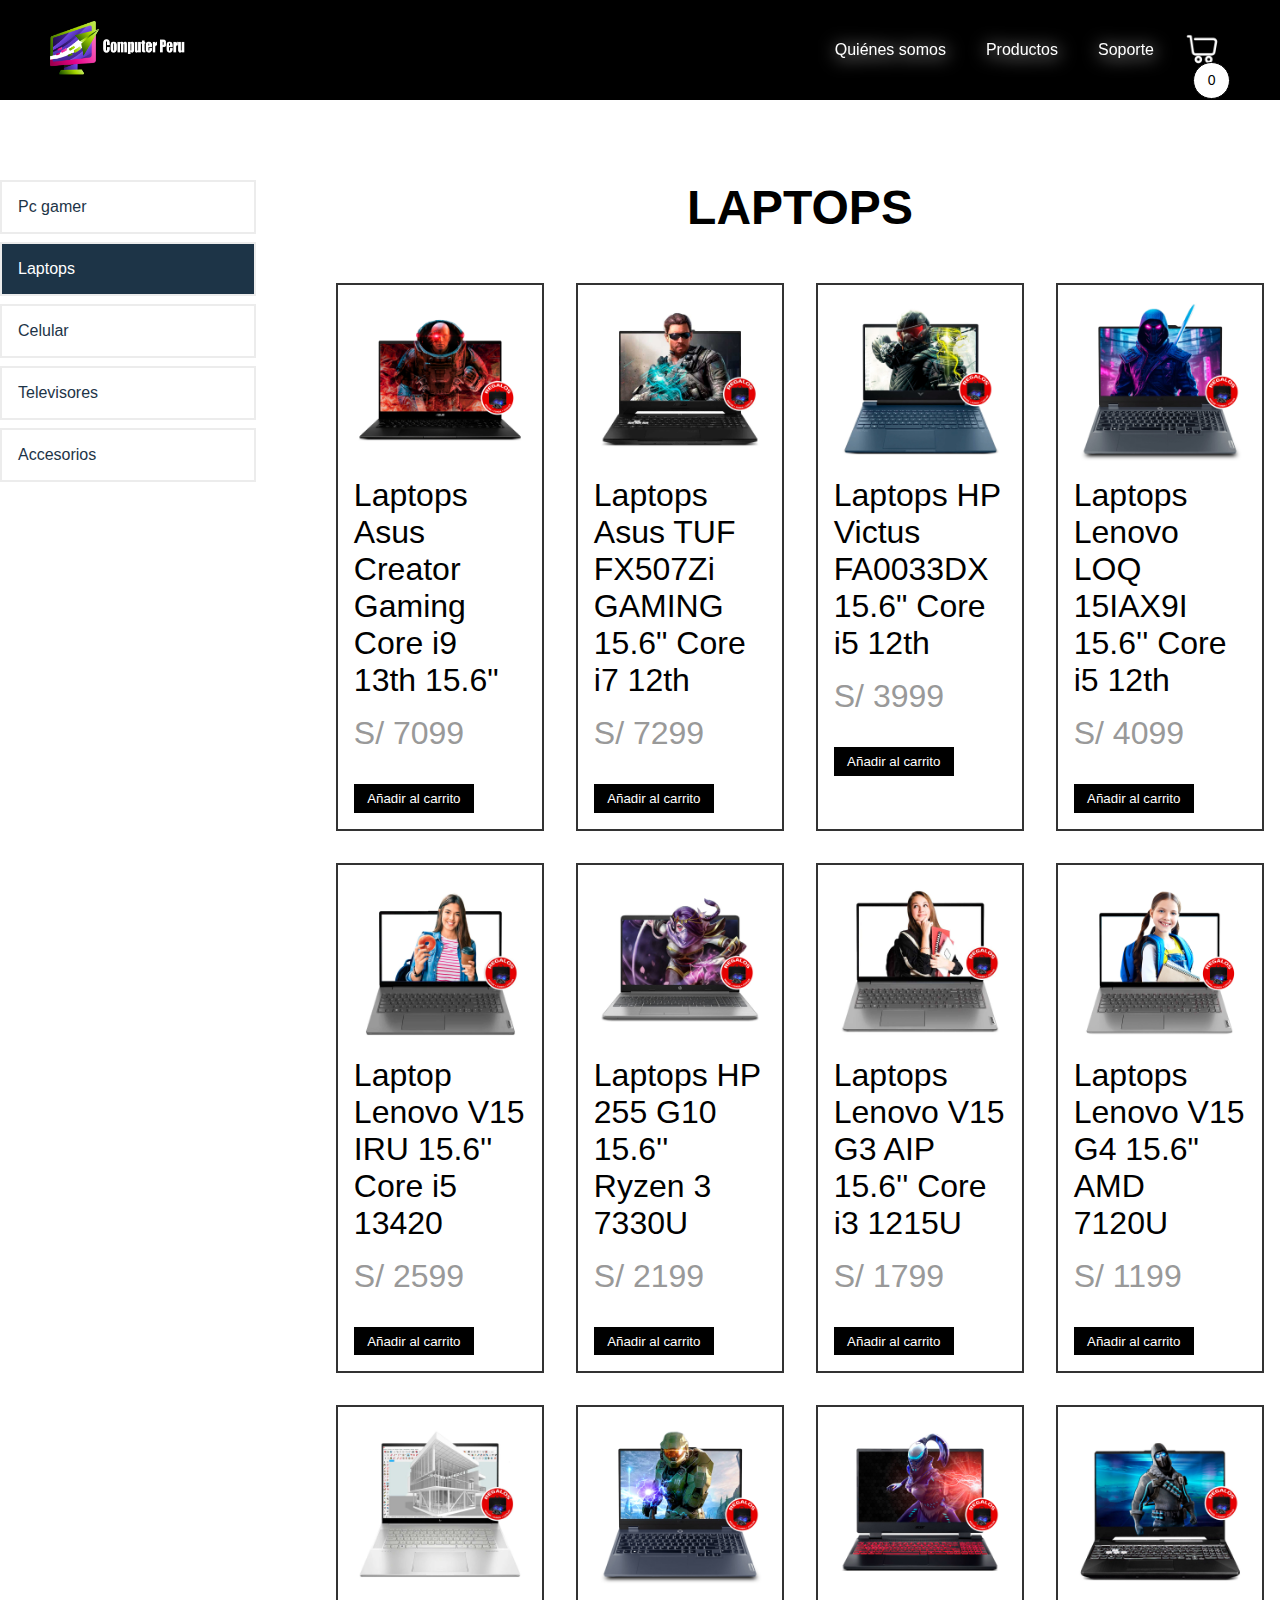
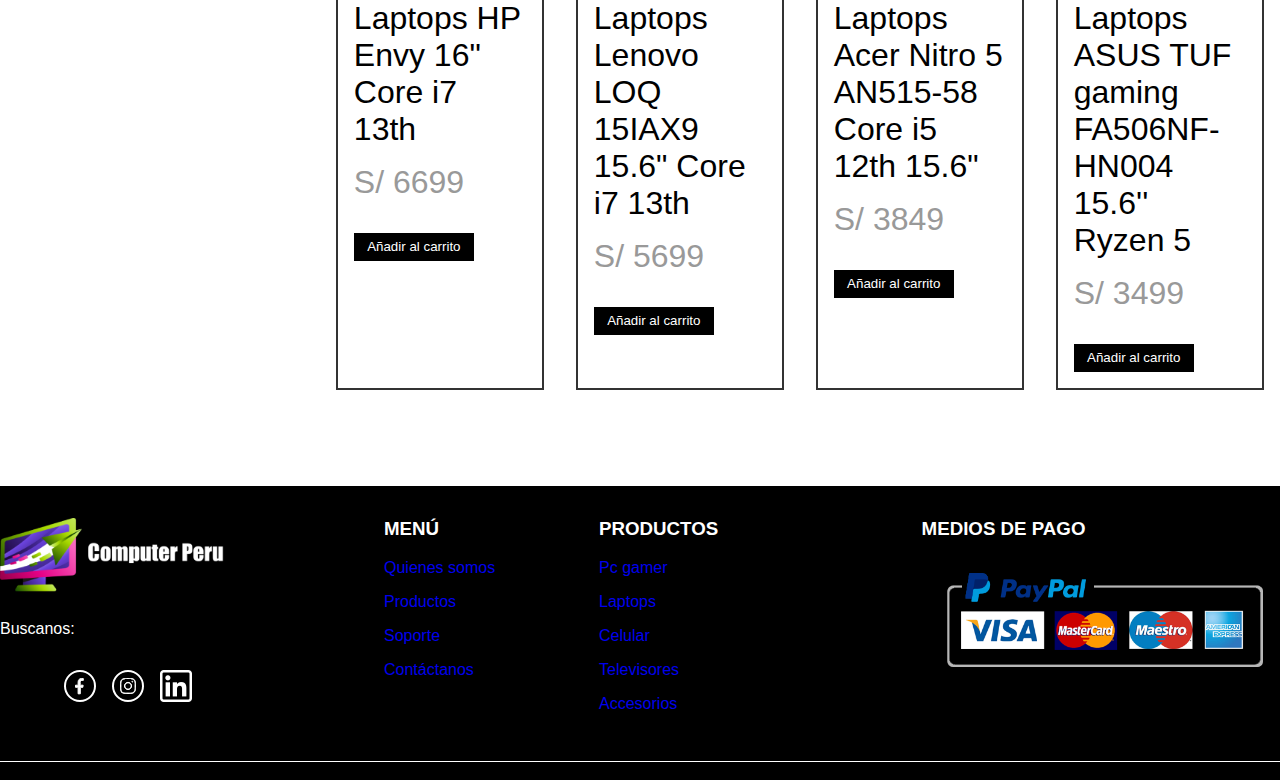
<file: Laptops.html>
<!DOCTYPE html>
<html lang="es">
<head>
    <meta charset="UTF-8">
    <meta name="viewport" content="width=device-width, initial-scale=1.0">
    <link rel="stylesheet" href="assets/fontawesome-free-6.6.0-web/css/all.min.css">
    <title>Akira</title>
    <link rel="icon" href="Imagenes/alaicon.jpg">
    <link rel="stylesheet" href="css/estilosBase.css">
    <link rel="stylesheet" href="css/estilosProducto.css">
    <script type="text/javascript" src="engine1/jquery.js"></script>
</head>

<body>
<nav class="navbar">
    <div class="logo">
        <a href="Index.html">
            <img src="imagenes/Index/logo.png" alt="Logo" class="logo-image">
        </a>
        <div class="logo-circle"></div>
    </div>
    <ul class="nav-links">
        <li><a href="Quienessomos.html">Quiénes somos</a></li>
        <li><a href="Productos.html">Productos</a></li>
        <li><a href="Soporte.html">Soporte</a></li>

        <div class="container-cart">
            <div class="containerCart-icon">
                <div class="icon-cart">
                    <img src="imagenes/Productos/carrito-de-compras.png" alt="cart">
                </div>
                <div class="count-products">
                    <span id="products-count">0</span>
                </div>
            </div>

            <div class="containerCart-product hidden-cart">
                <div class="cart-product">
                    <div class="info-product" style="font-size: 12px; font-weight: bold;">
                        <span>Qty</span>
                        <span>Nombre</span>
                        <span>Precio</span>
                    </div>
                    <span>&nbsp;</span>
                </div>
                <div class="row-product">
                </div>
                <div class="cart-total">
                    <div class="summary">
                        <a href="Carrito.html">Ver carrito</a>
                    </div>
                    <div class="quantities">
                        <h3>Total:</h3>
                        <span class="total-pagar">S/0</span>
                    </div>
                </div>
            </div>
        </div>
    </ul>
</nav>

<section>
    <div id="container-module-products">
        <div class="center">
            <div class="row-products">
                <div class="links-products">
                    <ul>
                        <li><a href="Pcgamer.html">Pc gamer</a></li>
                        <li><a href="Laptops.html">Laptops</a></li>
                        <li><a href="Celular.html">Celular</a></li>
                        <li><a href="Televisores.html">Televisores</a></li>
                        <li><a href="Productos.html">Accesorios</a></li>
                    </ul>
                </div>

                <div id="container-module-cart">
                    <div class="row-cart">
                        <div class="row-title">
                            <div class="title">
                                <h2>LAPTOPS</h2>
                            </div>
                        </div>

                        <!--Products-->
                        <div id="product-list" class="container-item-cart"></div>
                    </div>
                </div>
            </div>
        </div>
    </div>
</section>

<footer>
    <div id="container_module_footer">
        <div class="center">
            <div class="row_footer">
                <div class="column_logo_footer">
                    <div class="logos">
                        <a href="Index.html"><img src="imagenes/Index/logo.png" alt=""/></a>
                    </div>
                    <div class="text">
                        <p>Buscanos:</p>
                    </div>
                    <div class="social_footer">
                        <a href=""><img src="imagenes/Index/social-1.svg" alt=""/></a>
                        <a href=""><img src="imagenes/Index/social-3.svg" alt=""/></a>
                        <a href=""><img src="imagenes/Index/linkedinFooter.png" alt=""/></a>
                    </div>
                </div>
                <div class="column_menu_footer">
                    <ul>
                        <li>
                            <h3>MENÚ</h3>
                            <div class="link_footer">
                                <ul>
                                    <li><a href="Quienessomos.html">Quienes somos</a></li>
                                    <li><a href="Productos.html">Productos</a></li>
                                    <li><a href="Soporte.html">Soporte</a></li>
                                    <li><a href="Soporte.html">Contáctanos</a></li>
                                </ul>
                            </div>
                        </li>
                        <li>
                            <h3>PRODUCTOS</h3>
                            <div class="links_enlaces">
                                <ul>
                                    <li><a href="Pcgamer.html">Pc gamer</a></li>
                                    <li><a href="Laptops.html">Laptops</a></li>
                                    <li><a href="Celular.html">Celular</a></li>
                                    <li><a href="Televisores.html">Televisores</a></li>
                                    <li><a href="Productos.html">Accesorios</a></li>
                                </ul>
                            </div>
                        </li>
                        <li>
                            <h3>MEDIOS DE PAGO</h3>
                            <div class="newletter">
                                <img src="imagenes/Index/MetodosPago.png" alt=""/>
                            </div>
                        </li>
                    </ul>
                </div>
            </div>
            <div class="row_copy">
                <div>
                    <span>© 2024 AKIRA All Rights Reserved.</span>
                </div>
            </div>
        </div>
    </div>
</footer>
<script src="js/carrito.js"></script>
<script src="js/general.js"></script>
<script>
  document.addEventListener('DOMContentLoaded', function () {
    const data = [
      {
        id: 13,
        name: "Laptops Asus Creator Gaming Core i9 13th 15.6\"",
        price: 7099,
        image: "imagenes/Productos/laptop1.jpg"
      },
      {
        id: 14,
        name: "Laptops Asus TUF FX507Zi GAMING 15.6\" Core i7 12th",
        price: 7299,
        image: "imagenes/Productos/laptop2.jpg"
      },
      {
        id: 15,
        name: "Laptops HP Victus FA0033DX 15.6\" Core i5 12th",
        price: 3999,
        image: "imagenes/Productos/laptop3.jpg"
      },
      {
        id: 16,
        name: "Laptops Lenovo LOQ 15IAX9I 15.6'' Core i5 12th",
        price: 4099,
        image: "imagenes/Productos/laptop4.jpg"
      },
      {
        id: 17,
        name: "Laptop Lenovo V15 IRU 15.6'' Core i5 13420",
        price: 2599,
        image: "imagenes/Productos/laptop5.jpg"
      },
      {
        id: 18,
        name: "Laptops HP 255 G10 15.6'' Ryzen 3 7330U",
        price: 2199,
        image: "imagenes/Productos/laptop6.jpg"
      },
      {
        id: 19,
        name: "Laptops Lenovo V15 G3 AIP 15.6'' Core i3 1215U",
        price: 1799,
        image: "imagenes/Productos/laptop7.jpg"
      },
      {
        id: 20,
        name: "Laptops Lenovo V15 G4 15.6\" AMD 7120U",
        price: 1199,
        image: "imagenes/Productos/laptop8.jpg"
      },
      {
        id: 21,
        name: "Laptops HP Envy 16\" Core i7 13th",
        price: 6699,
        image: "imagenes/Productos/laptop9.jpg"
      },
      {
        id: 22,
        name: "Laptops Lenovo LOQ 15IAX9 15.6\" Core i7 13th",
        price: 5699,
        image: "imagenes/Productos/laptop10.jpg"
      },
      {
        id: 23,
        name: "Laptops Acer Nitro 5 AN515-58 Core i5 12th 15.6\"",
        price: 3849,
        image: "imagenes/Productos/laptop11.jpg"
      },
      {
        id: 24,
        name: "Laptops ASUS TUF gaming FA506NF-HN004 15.6'' Ryzen 5",
        price: 3499,
        image: "imagenes/Productos/laptop12.jpg"
      }
    ];
    const productList = document.getElementById('product-list');
    data.forEach(product => {
      const div = document.createElement('div');
      div.classList.add('column-item');
      div.innerHTML = `
                        <div class="image">
                                <img src="${product.image}" alt="${product.name}">
                            </div>
                            <div class="content">
                                <h2>${product.name}</h2>
                                <span>S/ ${product.price}</span>
                                <button class="btn-add-cart" data-id="${product.id}">Añadir al carrito</button>
                            </div>
                    `;
      productList.appendChild(div);
    });
  });
</script>
</body>
</html>
</file>
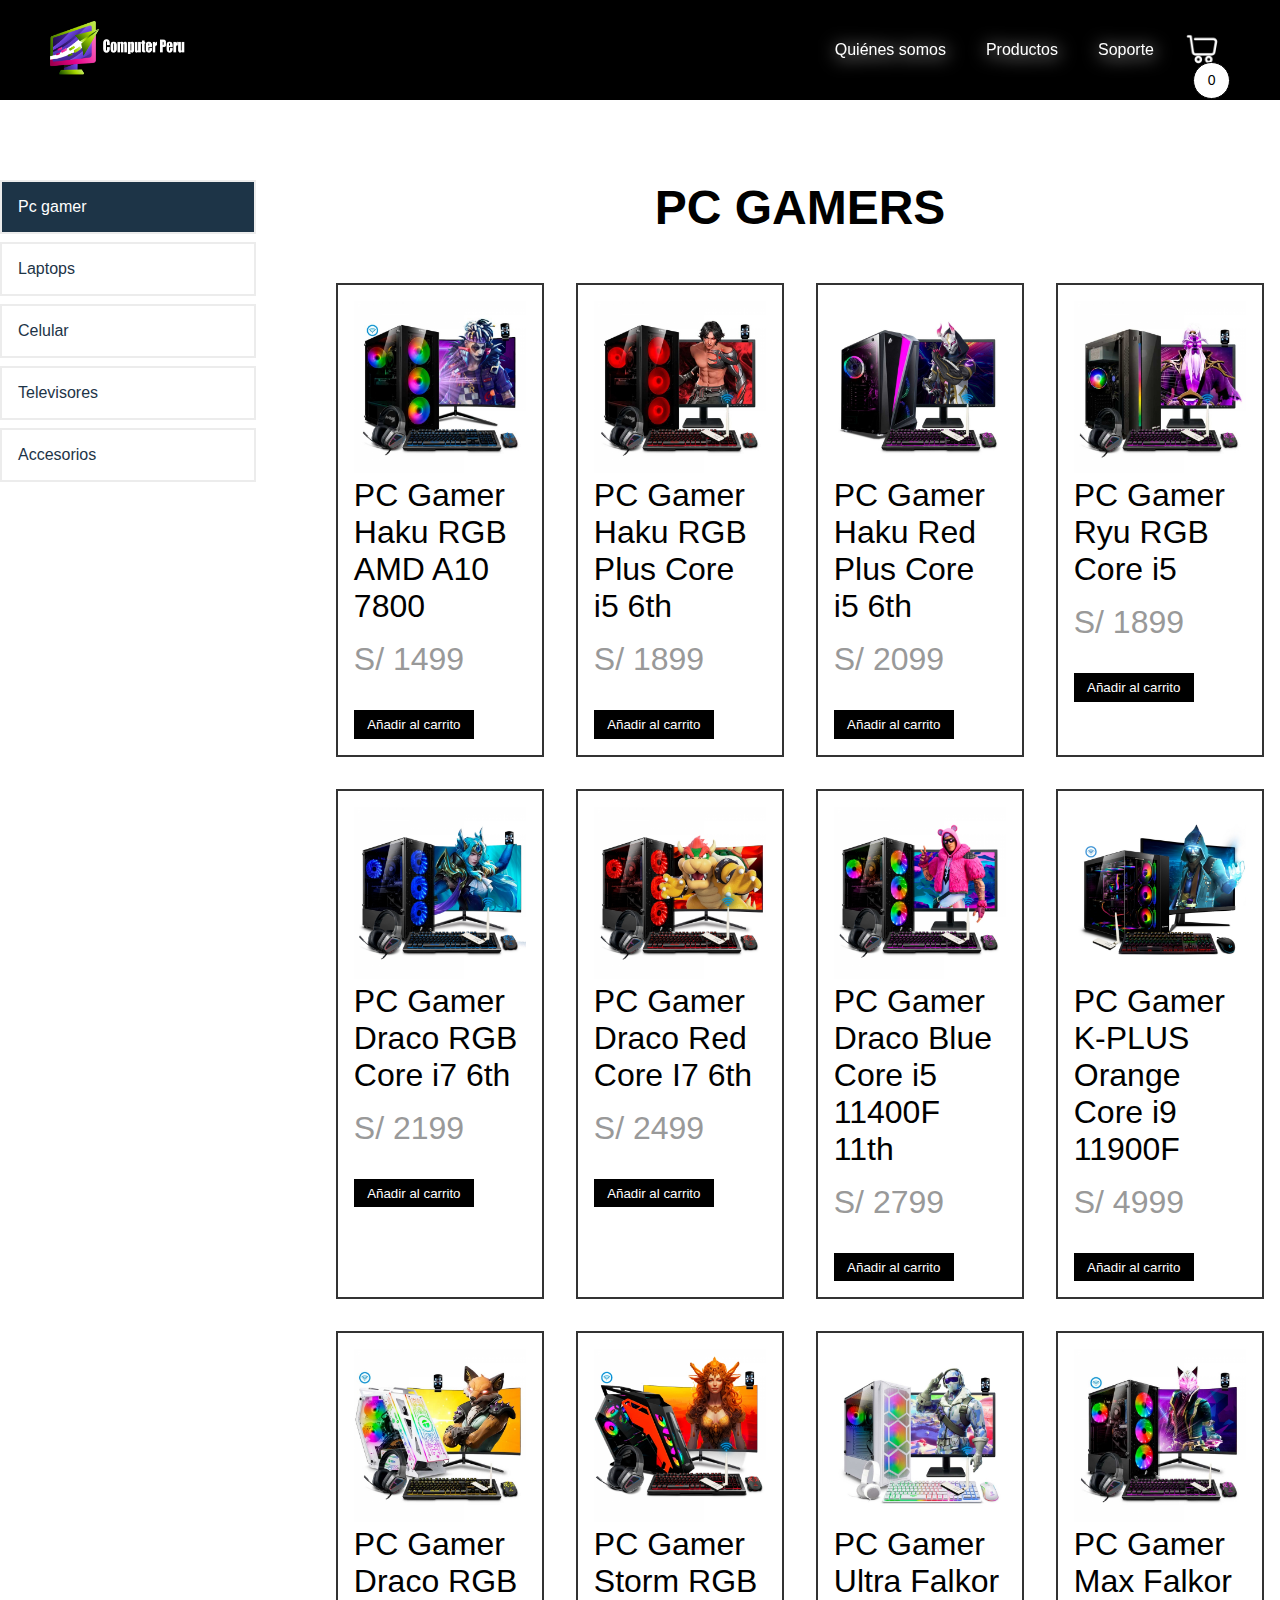
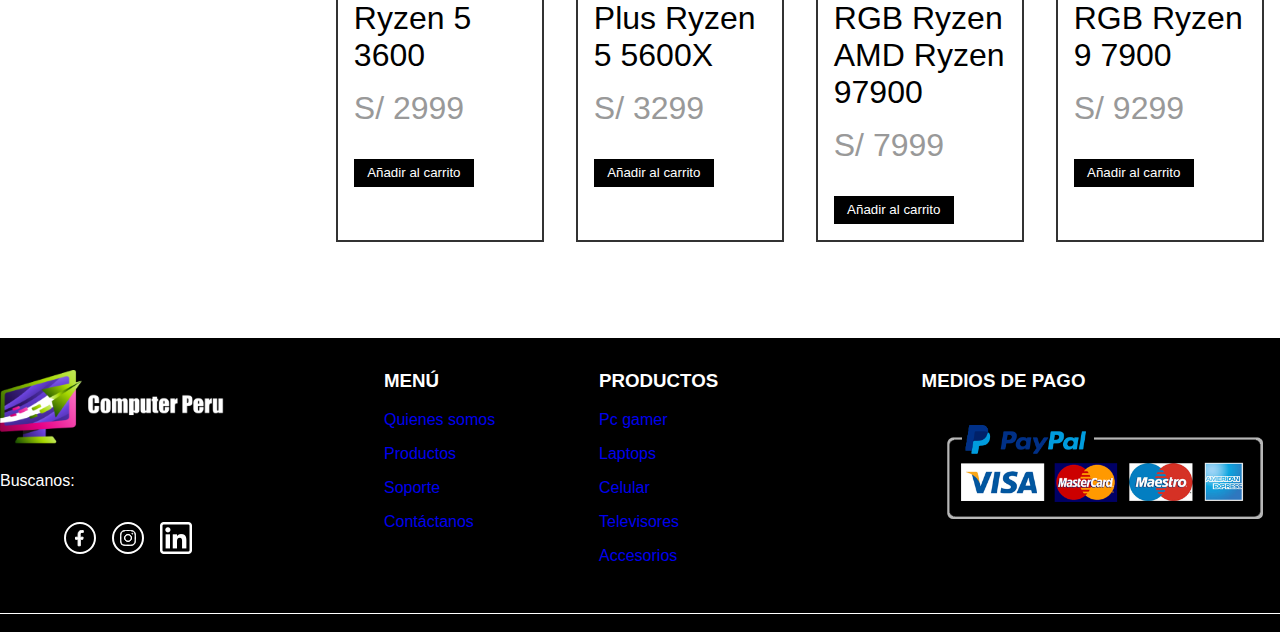
<file: Pcgamer.html>
<!DOCTYPE html>
<html lang="es">
<head>
    <meta charset="UTF-8">
    <meta name="viewport" content="width=device-width, initial-scale=1.0">
    <link rel="stylesheet" href="assets/fontawesome-free-6.6.0-web/css/all.min.css">
    <title>Akira</title>
    <link rel="icon" href="Imagenes/alaicon.jpg">
    <link rel="stylesheet" href="css/estilosBase.css">
    <link rel="stylesheet" href="css/estilosProducto.css">
    <script type="text/javascript" src="engine1/jquery.js"></script>
</head>

<body>
<nav class="navbar">
    <div class="logo">
        <a href="Index.html">
            <img src="imagenes/Index/logo.png" alt="Logo" class="logo-image">
        </a>
        <div class="logo-circle"></div>
    </div>
    <ul class="nav-links">
        <li><a href="Quienessomos.html">Quiénes somos</a></li>
        <li><a href="Productos.html">Productos</a></li>
        <li><a href="Soporte.html">Soporte</a></li>

        <div class="container-cart">
            <div class="containerCart-icon">
                <div class="icon-cart">
                    <img src="imagenes/Productos/carrito-de-compras.png" alt="cart">
                </div>
                <div class="count-products">
                    <span id="products-count">0</span>
                </div>
            </div>

            <div class="containerCart-product hidden-cart">
                <div class="cart-product">
                    <div class="info-product" style="font-size: 12px; font-weight: bold;">
                        <span>Qty</span>
                        <span>Nombre</span>
                        <span>Precio</span>
                    </div>
                    <span>&nbsp;</span>
                </div>
                <div class="row-product">
                </div>
                <div class="cart-total">
                    <div class="summary">
                        <a href="Carrito.html">Ver carrito</a>
                    </div>
                    <div class="quantities">
                        <h3>Total:</h3>
                        <span class="total-pagar">S/0</span>
                    </div>
                </div>
            </div>
        </div>
    </ul>
</nav>

<section>
    <div id="container-module-products">
        <div class="center">
            <div class="row-products">
                <div class="links-products">
                    <ul>
                        <li><a href="Pcgamer.html">Pc gamer</a></li>
                        <li><a href="Laptops.html">Laptops</a></li>
                        <li><a href="Celular.html">Celular</a></li>
                        <li><a href="Televisores.html">Televisores</a></li>
                        <li><a href="Productos.html">Accesorios</a></li>
                    </ul>
                </div>

                <div id="container-module-cart">
                    <div class="row-cart">
                        <div class="row-title">
                            <div class="title">
                                <h2>PC GAMERS</h2>
                            </div>
                        </div>

                        <!--Products-->
                        <div id="product-list" class="container-item-cart"></div>
                    </div>
                </div>
            </div>
        </div>
    </div>
</section>

<footer>
    <div id="container_module_footer">
        <div class="center">
            <div class="row_footer">
                <div class="column_logo_footer">
                    <div class="logos">
                        <a href="Index.html"><img src="imagenes/Index/logo.png" alt=""/></a>
                    </div>
                    <div class="text">
                        <p>Buscanos:</p>
                    </div>
                    <div class="social_footer">
                        <a href=""><img src="imagenes/Index/social-1.svg" alt=""/></a>
                        <a href=""><img src="imagenes/Index/social-3.svg" alt=""/></a>
                        <a href=""><img src="imagenes/Index/linkedinFooter.png" alt=""/></a>
                    </div>
                </div>
                <div class="column_menu_footer">
                    <ul>
                        <li>
                            <h3>MENÚ</h3>
                            <div class="link_footer">
                                <ul>
                                    <li><a href="Quienessomos.html">Quienes somos</a></li>
                                    <li><a href="Productos.html">Productos</a></li>
                                    <li><a href="Soporte.html">Soporte</a></li>
                                    <li><a href="Soporte.html">Contáctanos</a></li>
                                </ul>
                            </div>
                        </li>
                        <li>
                            <h3>PRODUCTOS</h3>
                            <div class="links_enlaces">
                                <ul>
                                    <li><a href="Pcgamer.html">Pc gamer</a></li>
                                    <li><a href="Laptops.html">Laptops</a></li>
                                    <li><a href="Celular.html">Celular</a></li>
                                    <li><a href="Televisores.html">Televisores</a></li>
                                    <li><a href="Productos.html">Accesorios</a></li>
                                </ul>
                            </div>
                        </li>
                        <li>
                            <h3>MEDIOS DE PAGO</h3>
                            <div class="newletter">
                                <img src="imagenes/Index/MetodosPago.png" alt=""/>
                            </div>
                        </li>
                    </ul>
                </div>
            </div>
            <div class="row_copy">
                <div>
                    <span>© 2024 AKIRA All Rights Reserved.</span>
                </div>
            </div>
        </div>
    </div>
</footer>
<script src="js/carrito.js"></script>
<script src="js/general.js"></script>
<script>
  document.addEventListener('DOMContentLoaded', function () {
    const data = [
      {
        id: 1,
        name: 'PC Gamer Haku RGB AMD A10 7800',
        price: 1499,
        image: 'imagenes/Productos/pcgamer1.jpg'
      },
      {
        id: 2,
        name: 'PC Gamer Haku RGB Plus Core i5 6th',
        price: 1899,
        image: 'imagenes/Productos/pcgamer2.jpg'
      },
      {
        id: 3,
        name: 'PC Gamer Haku Red Plus Core i5 6th',
        price: 2099,
        image: 'imagenes/Productos/pcgamer3.jpg'
      },
      {
        id: 4,
        name: 'PC Gamer Ryu RGB Core i5',
        price: 1899,
        image: 'imagenes/Productos/pcgamer4.jpg'
      },
      {
        id: 5,
        name: 'PC Gamer Draco RGB Core i7 6th',
        price: 2199,
        image: 'imagenes/Productos/pcgamer5.jpg'
      },
      {
        id: 6,
        name: 'PC Gamer Draco Red Core I7 6th',
        price: 2499,
        image: 'imagenes/Productos/pcgamer6.jpg'
      },
      {
        id: 7,
        name: 'PC Gamer Draco Blue Core i5 11400F 11th',
        price: 2799,
        image: 'imagenes/Productos/pcgamer7.jpg'
      },
      {
        id: 8,
        name: 'PC Gamer K-PLUS Orange Core i9 11900F',
        price: 4999,
        image: 'imagenes/Productos/pcgamer8.jpg'
      },
      {
        id: 9,
        name: 'PC Gamer Draco RGB Ryzen 5 3600',
        price: 2999,
        image: 'imagenes/Productos/pcgamer9.jpg'
      },
      {
        id: 10,
        name: 'PC Gamer Storm RGB Plus Ryzen 5 5600X',
        price: 3299,
        image: 'imagenes/Productos/pcgamer10.jpg'
      },
      {
        id: 11,
        name: 'PC Gamer Ultra Falkor RGB Ryzen AMD Ryzen 97900',
        price: 7999,
        image: 'imagenes/Productos/pcgamer11.jpg'
      },
      {
        id: 12,
        name: 'PC Gamer Max Falkor RGB Ryzen 9 7900',
        price: 9299,
        image: 'imagenes/Productos/pcgamer12.jpg'
      }
    ];
    const productList = document.getElementById('product-list');
    data.forEach(product => {
      const div = document.createElement('div');
      div.classList.add('column-item');
      div.innerHTML = `
                        <div class="image">
                                <img src="${product.image}" alt="${product.name}">
                            </div>
                            <div class="content">
                                <h2>${product.name}</h2>
                                <span>S/ ${product.price}</span>
                                <button class="btn-add-cart" data-id="${product.id}">Añadir al carrito</button>
                            </div>
                    `;
      productList.appendChild(div);
    });
  });
</script>
</body>
</html>
</file>
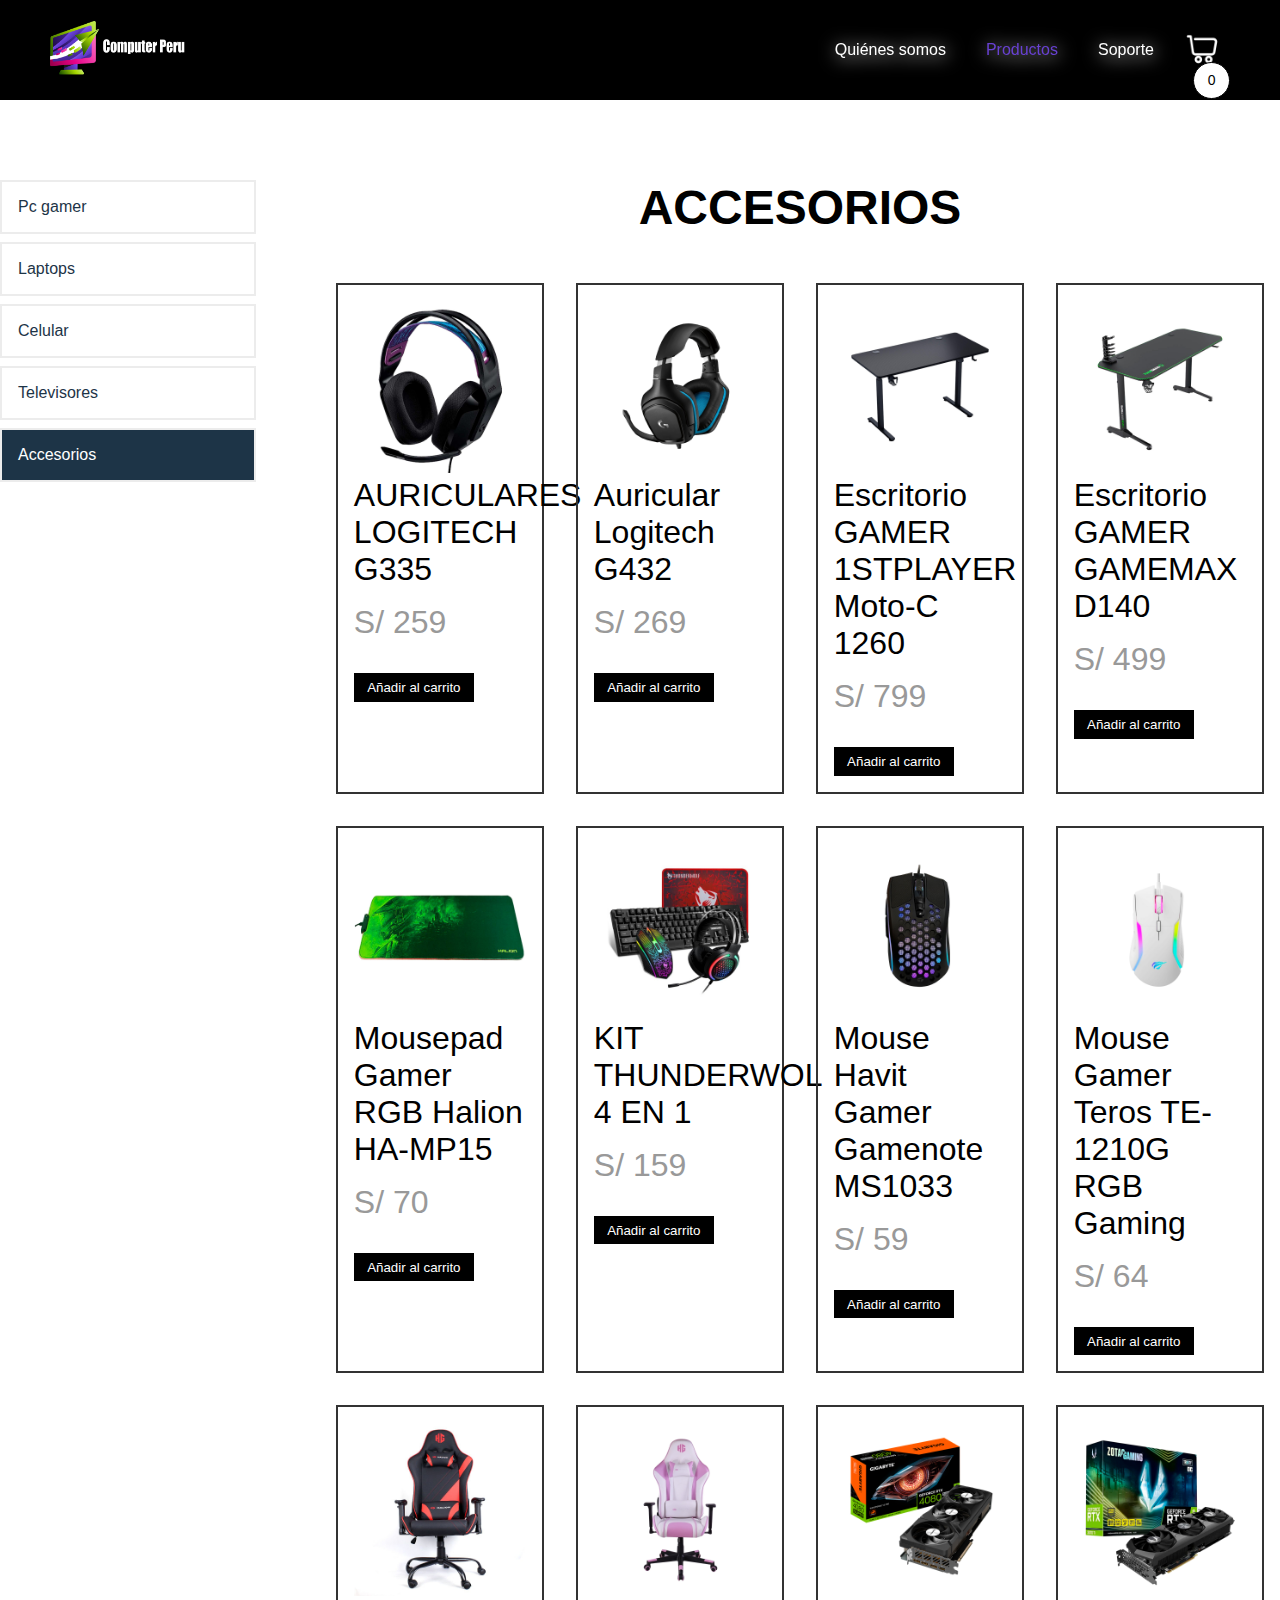
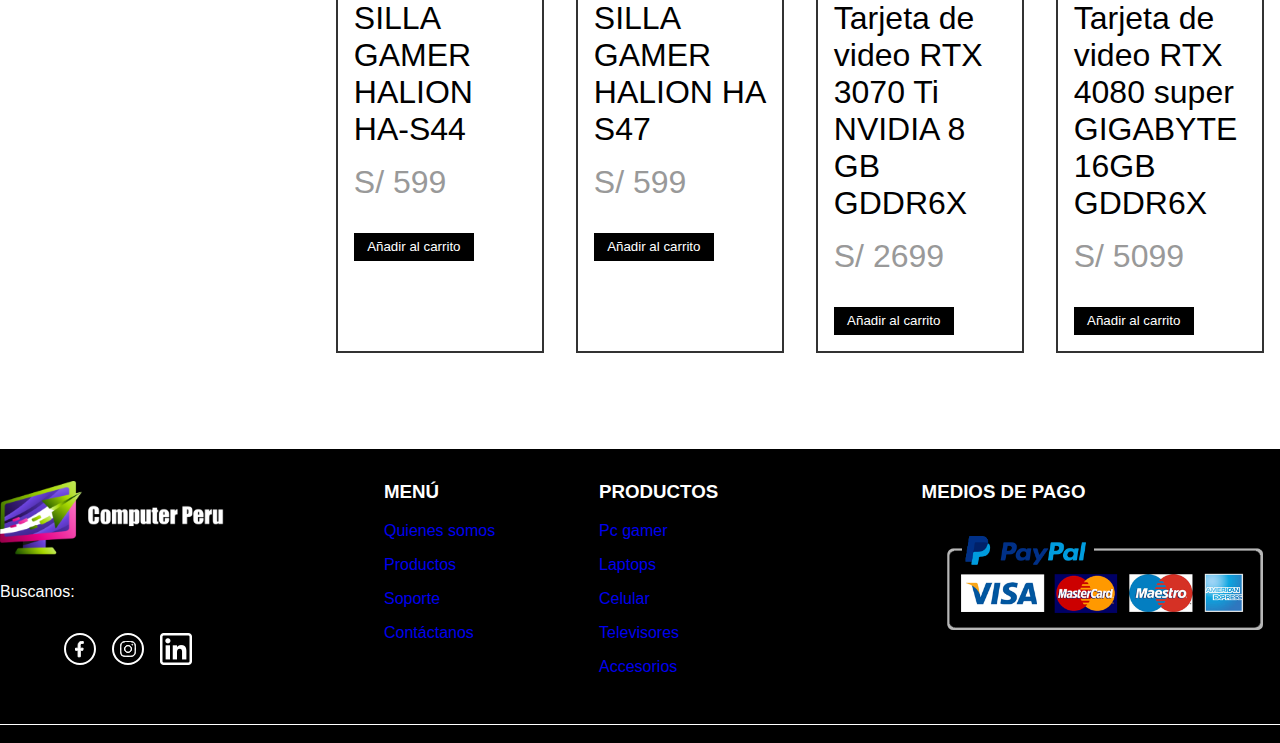
<file: Productos.html>
<!DOCTYPE html>
<html lang="es">
<head>
    <meta charset="UTF-8">
    <meta name="viewport" content="width=device-width, initial-scale=1.0">
    <link rel="stylesheet" href="assets/fontawesome-free-6.6.0-web/css/all.min.css">
    <title>Akira</title>
    <link rel="icon" href="Imagenes/alaicon.jpg">
    <link rel="stylesheet" href="css/estilosBase.css">
    <link rel="stylesheet" href="css/estilosProducto.css">
    <script type="text/javascript" src="engine1/jquery.js"></script>
</head>

<body>
<nav class="navbar">
    <div class="logo">
        <a href="Index.html">
            <img src="imagenes/Index/logo.png" alt="Logo" class="logo-image">
        </a>
        <div class="logo-circle"></div>
    </div>
    <ul class="nav-links">
        <li><a href="Quienessomos.html">Quiénes somos</a></li>
        <li><a href="Productos.html">Productos</a></li>
        <li><a href="Soporte.html">Soporte</a></li>

        <div class="container-cart">
            <div class="containerCart-icon">
                <div class="icon-cart">
                    <img src="imagenes/Productos/carrito-de-compras.png" alt="cart">
                </div>
                <div class="count-products">
                    <span id="products-count">0</span>
                </div>
            </div>

            <div class="containerCart-product hidden-cart">
                <div class="cart-product">
                    <div class="info-product" style="font-size: 12px; font-weight: bold;">
                        <span>Qty</span>
                        <span>Nombre</span>
                        <span>Precio</span>
                    </div>
                    <span>&nbsp;</span>
                </div>
                <div class="row-product">
                </div>
                <div class="cart-total">
                    <div class="summary">
                        <a href="Carrito.html">Ver carrito</a>
                    </div>
                    <div class="quantities">
                        <h3>Total:</h3>
                        <span class="total-pagar">S/0</span>
                    </div>
                </div>
            </div>
        </div>
    </ul>
</nav>

<section>
    <div id="container-module-products">
        <div class="center">
            <div class="row-products">
                <div class="links-products">
                    <ul>
                        <li><a href="Pcgamer.html">Pc gamer</a></li>
                        <li><a href="Laptops.html">Laptops</a></li>
                        <li><a href="Celular.html">Celular</a></li>
                        <li><a href="Televisores.html">Televisores</a></li>
                        <li><a href="Productos.html">Accesorios</a></li>
                    </ul>
                </div>

                <div id="container-module-cart">
                    <div class="row-cart">
                        <div class="row-title">
                            <div class="title">
                                <h2>ACCESORIOS</h2>
                            </div>
                        </div>

                        <!--Products-->
                        <div id="product-list" class="container-item-cart"></div>
                    </div>
                </div>
            </div>
        </div>
    </div>
</section>

<footer>
    <div id="container_module_footer">
        <div class="center">
            <div class="row_footer">
                <div class="column_logo_footer">
                    <div class="logos">
                        <a href="Index.html"><img src="imagenes/Index/logo.png" alt=""/></a>
                    </div>
                    <div class="text">
                        <p>Buscanos:</p>
                    </div>
                    <div class="social_footer">
                        <a href=""><img src="imagenes/Index/social-1.svg" alt=""/></a>
                        <a href=""><img src="imagenes/Index/social-3.svg" alt=""/></a>
                        <a href=""><img src="imagenes/Index/linkedinFooter.png" alt=""/></a>
                    </div>
                </div>
                <div class="column_menu_footer">
                    <ul>
                        <li>
                            <h3>MENÚ</h3>
                            <div class="link_footer">
                                <ul>
                                    <li><a href="Quienessomos.html">Quienes somos</a></li>
                                    <li><a href="Productos.html">Productos</a></li>
                                    <li><a href="Soporte.html">Soporte</a></li>
                                    <li><a href="Soporte.html">Contáctanos</a></li>
                                </ul>
                            </div>
                        </li>
                        <li>
                            <h3>PRODUCTOS</h3>
                            <div class="links_enlaces">
                                <ul>
                                    <li><a href="Pcgamer.html">Pc gamer</a></li>
                                    <li><a href="Laptops.html">Laptops</a></li>
                                    <li><a href="Celular.html">Celular</a></li>
                                    <li><a href="Televisores.html">Televisores</a></li>
                                    <li><a href="Productos.html">Accesorios</a></li>
                                </ul>
                            </div>
                        </li>
                        <li>
                            <h3>MEDIOS DE PAGO</h3>
                            <div class="newletter">
                                <img src="imagenes/Index/MetodosPago.png" alt=""/>
                            </div>
                        </li>
                    </ul>
                </div>
            </div>
            <div class="row_copy">
                <div>
                    <span>© 2024 AKIRA All Rights Reserved.</span>
                </div>
            </div>
        </div>
    </div>
</footer>
<script src="js/carrito.js"></script>
<script src="js/general.js"></script>
<script>
  document.addEventListener('DOMContentLoaded', function () {
    const data = [
      {
        "id": 49,
        "name": "AURICULARES LOGITECH G335",
        "price": 259,
        "image": "imagenes/Productos/accesorio1.jpg"
      },
      {
        "id": 59,
        "name": "Auricular Logitech G432",
        "price": 269,
        "image": "imagenes/Productos/accesorio2.jpg"
      },
      {
        "id": 51,
        "name": "Escritorio GAMER 1STPLAYER Moto-C 1260",
        "price": 799,
        "image": "imagenes/Productos/accesorio3.jpg"
      },
      {
        "id": 52,
        "name": "Escritorio GAMER GAMEMAX D140",
        "price": 499,
        "image": "imagenes/Productos/accesorio4.jpg"
      },
      {
        "id": 53,
        "name": "Mousepad Gamer RGB Halion HA-MP15",
        "price": 70,
        "image": "imagenes/Productos/accesorio5.jpg"
      },
      {
        "id": 54,
        "name": "KIT THUNDERWOL 4 EN 1",
        "price": 159,
        "image": "imagenes/Productos/accesorio6.jpg"
      },
      {
        "id": 55,
        "name": "Mouse Havit Gamer Gamenote MS1033",
        "price": 59,
        "image": "imagenes/Productos/accesorio7.jpg"
      },
      {
        "id": 56,
        "name": "Mouse Gamer Teros TE-1210G RGB Gaming",
        "price": 64,
        "image": "imagenes/Productos/accesorio8.jpg"
      },
      {
        "id": 57,
        "name": "SILLA GAMER HALION HA-S44",
        "price": 599,
        "image": "imagenes/Productos/accesorio9.jpg"
      },
      {
        "id": 58,
        "name": "SILLA GAMER HALION HA S47",
        "price": 599,
        "image": "imagenes/Productos/accesorio10.jpg"
      },
      {
        "id": 59,
        "name": "Tarjeta de video RTX 3070 Ti NVIDIA 8 GB GDDR6X",
        "price": 2699,
        "image": "imagenes/Productos/accesorio11.jpg"
      },
      {
        "id": 60,
        "name": "Tarjeta de video RTX 4080 super GIGABYTE 16GB GDDR6X",
        "price": 5099,
        "image": "imagenes/Productos/accesorio12.jpg"
      }
    ];

    const productList = document.getElementById('product-list');
    data.forEach(product => {
      const div = document.createElement('div');
      div.classList.add('column-item');
      div.innerHTML = `
                        <div class="image">
                                <img src="${product.image}" alt="${product.name}">
                            </div>
                            <div class="content">
                                <h2>${product.name}</h2>
                                <span>S/ ${product.price}</span>
                                <button class="btn-add-cart" data-id="${product.id}">Añadir al carrito</button>
                            </div>
                    `;
      productList.appendChild(div);
    });
  });
</script>
</body>
</html>
</file>
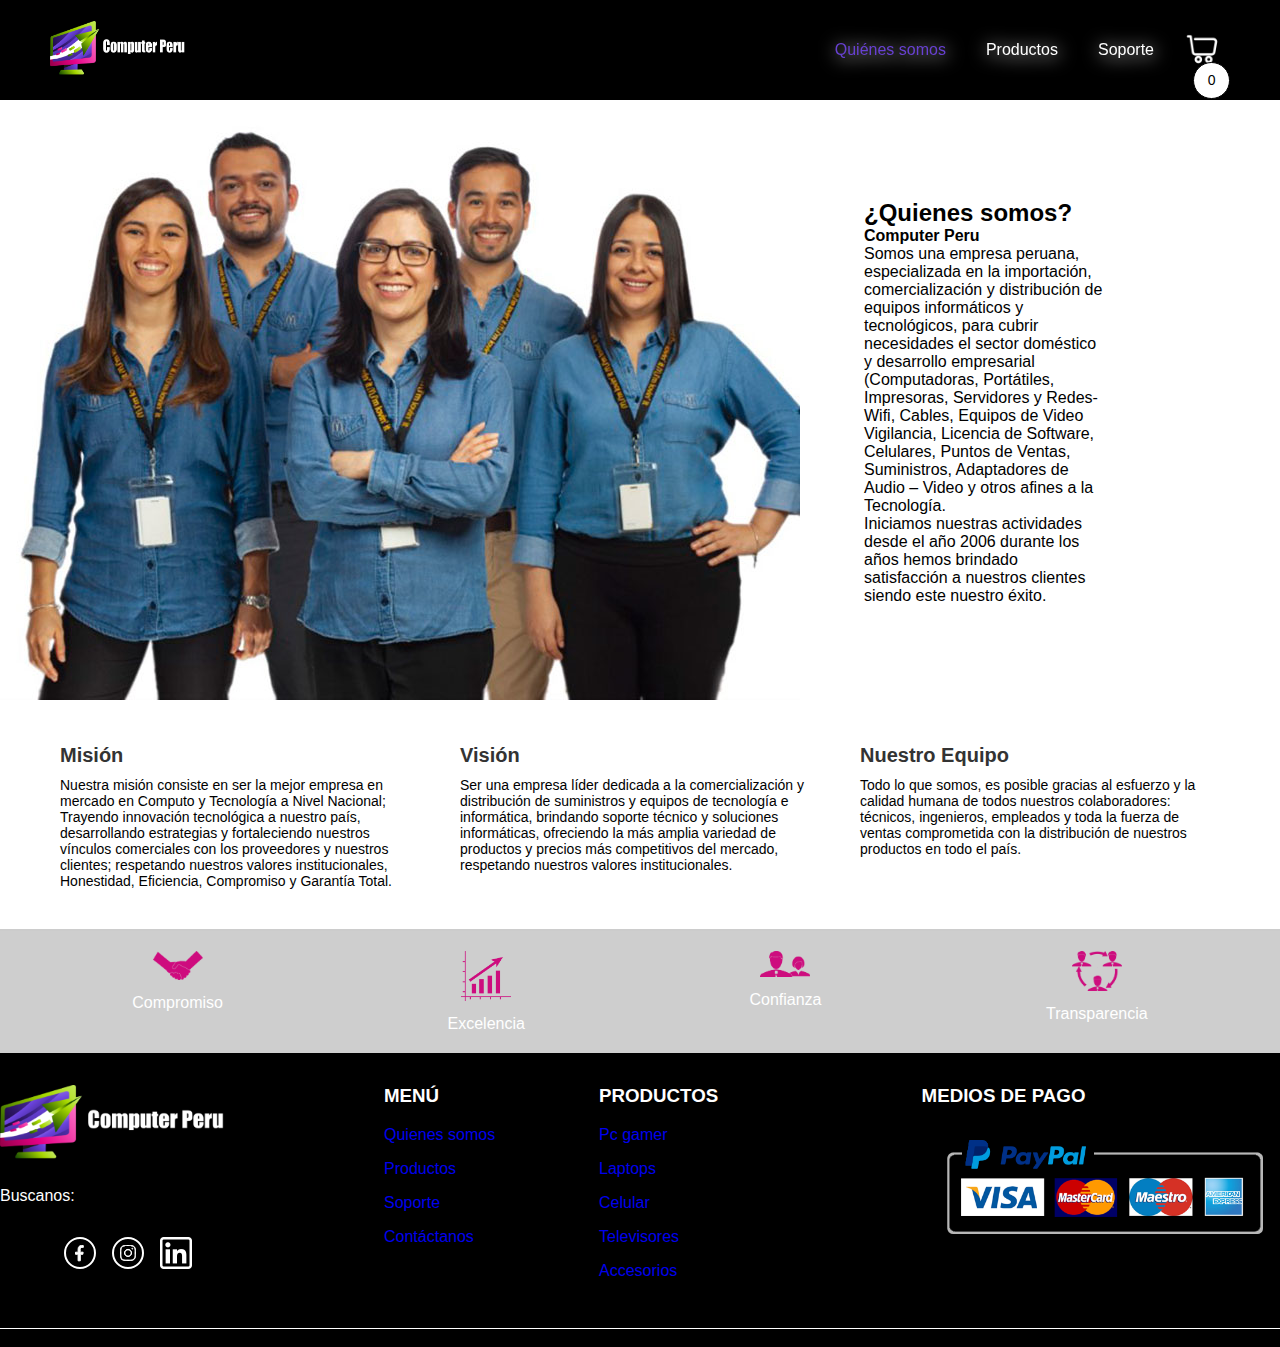
<file: Quienessomos.html>
<!DOCTYPE html>
<html lang="es">
<head>
    <meta charset="UTF-8">
    <meta name="viewport" content="width=device-width, initial-scale=1.0">
    <link rel="stylesheet" href="assets/fontawesome-free-6.6.0-web/css/all.min.css">
    <title>Akira</title>
    <link rel="icon" href="Imagenes/alaicon.jpg">
    <link rel="stylesheet" href="css/estilosBase.css">
    <link rel="stylesheet" href="css/estilosquienessomos.css">
    <script type="text/javascript" src="engine1/jquery.js"></script>
</head>

<body>
<nav class="navbar">
    <div class="logo">
        <a href="Index.html">
            <img src="imagenes/Index/logo.png" alt="Logo" class="logo-image">
        </a>
        <div class="logo-circle"></div>
    </div>
    <ul class="nav-links">
        <li><a href="Quienessomos.html">Quiénes somos</a></li>
        <li><a href="Productos.html">Productos</a></li>
        <li><a href="Soporte.html">Soporte</a></li>

        <div class="container-cart">
            <div class="containerCart-icon">
                <div class="icon-cart">
                    <img src="imagenes/Productos/carrito-de-compras.png" alt="cart">
                </div>
                <div class="count-products">
                    <span id="products-count">0</span>
                </div>
            </div>

            <div class="containerCart-product hidden-cart">
                <div class="cart-product">
                    <div class="info-product" style="font-size: 12px; font-weight: bold;">
                        <span>Qty</span>
                        <span>Nombre</span>
                        <span>Precio</span>
                    </div>
                    <span>&nbsp;</span>
                </div>
                <div class="row-product">
                </div>
                <div class="cart-total">
                    <div class="summary">
                        <a href="Carrito.html">Ver carrito</a>
                    </div>
                    <div class="quantities">
                        <h3>Total:</h3>
                        <span class="total-pagar">S/0</span>
                    </div>
                </div>
            </div>
        </div>
    </ul>
</nav>

<header class="header">
    <div class="header-left">
        <h2>¿Quienes somos?</h2>
        <p><b>Computer Peru</b></p>
        <p>Somos una empresa peruana, especializada en la importación, comercialización y distribución de equipos
            informáticos y tecnológicos, para cubrir necesidades el sector doméstico y desarrollo empresarial
            (Computadoras, Portátiles, Impresoras, Servidores y Redes- Wifi, Cables, Equipos de Video Vigilancia,
            Licencia de Software, Celulares, Puntos de Ventas, Suministros, Adaptadores de Audio – Video y otros afines
            a la Tecnología.</p>

        <p>Iniciamos nuestras actividades desde el año 2006 durante los años hemos brindado satisfacción a nuestros
            clientes siendo este nuestro éxito.</p>
    </div>
    <div class="header-right">
        <img src="imagenes/Index/Nuestra-Empresa.jpg" alt="Equipo de trabajo" class="team-photo">
    </div>
</header>

<section class="mission-vision-team">
    <div class="mission">
        <h2>Misión</h2>
        <p>Nuestra misión consiste en ser la mejor empresa en mercado en Computo y Tecnología a Nivel Nacional; Trayendo
            innovación tecnológica a nuestro país, desarrollando estrategias y fortaleciendo nuestros vínculos
            comerciales con los proveedores y nuestros clientes; respetando nuestros valores institucionales,
            Honestidad, Eficiencia, Compromiso y Garantía Total.</p>
    </div>
    <div class="vision">
        <h2>Visión</h2>
        <p>Ser una empresa líder dedicada a la comercialización y distribución de suministros y equipos de tecnología e
            informática, brindando soporte técnico y soluciones informáticas, ofreciendo la más amplia variedad de
            productos y precios más competitivos del mercado, respetando nuestros valores institucionales.</p>
    </div>
    <div class="team">
        <h2>Nuestro Equipo</h2>
        <p>Todo lo que somos, es posible gracias al esfuerzo y la calidad humana de todos nuestros colaboradores:
            técnicos, ingenieros, empleados y toda la fuerza de ventas comprometida con la distribución de nuestros
            productos en todo el país.</p>
    </div>
</section>

<section class="values">
    <div class="value-item">
        <img src="imagenes/Index/compromiso.png" alt="Compromiso">
        <p>Compromiso</p>
    </div>
    <div class="value-item">
        <img src="imagenes/Index/excelencia.png" alt="Excelencia">
        <p>Excelencia</p>
    </div>
    <div class="value-item">
        <img src="imagenes/Index/confianza.png" alt="Confianza">
        <p>Confianza</p>
    </div>
    <div class="value-item">
        <img src="imagenes/Index/transparencia.png" alt="Transparencia">
        <p>Transparencia</p>
    </div>
</section>

<footer>
    <div id="container_module_footer">
        <div class="center">
            <div class="row_footer">
                <div class="column_logo_footer">
                    <div class="logos">
                        <a href="Index.html"><img src="imagenes/Index/logo.png" alt=""/></a>
                    </div>
                    <div class="text">
                        <p>Buscanos:</p>
                    </div>
                    <div class="social_footer">
                        <a href=""><img src="imagenes/Index/social-1.svg" alt=""/></a>
                        <a href=""><img src="imagenes/Index/social-3.svg" alt=""/></a>
                        <a href=""><img src="imagenes/Index/linkedinFooter.png" alt=""/></a>
                    </div>
                </div>
                <div class="column_menu_footer">
                    <ul>
                        <li>
                            <h3>MENÚ</h3>
                            <div class="link_footer">
                                <ul>
                                    <li><a href="Quienessomos.html">Quienes somos</a></li>
                                    <li><a href="Productos.html">Productos</a></li>
                                    <li><a href="Soporte.html">Soporte</a></li>
                                    <li><a href="Soporte.html">Contáctanos</a></li>
                                </ul>
                            </div>
                        </li>
                        <li>
                            <h3>PRODUCTOS</h3>
                            <div class="links_enlaces">
                                <ul>
                                    <li><a href="Pcgamer.html">Pc gamer</a></li>
                                    <li><a href="Laptops.html">Laptops</a></li>
                                    <li><a href="Celular.html">Celular</a></li>
                                    <li><a href="Televisores.html">Televisores</a></li>
                                    <li><a href="Productos.html">Accesorios</a></li>
                                </ul>
                            </div>
                        </li>
                        <li>
                            <h3>MEDIOS DE PAGO</h3>
                            <div class="newletter">
                                <img src="imagenes/Index/MetodosPago.png" alt=""/>
                            </div>
                        </li>
                    </ul>
                </div>
            </div>
            <div class="row_copy">
                <div>
                    <span>© 2024 AKIRA All Rights Reserved.</span>
                </div>
            </div>
        </div>
    </div>
</footer>
<script src="js/carrito.js"></script>
<script src="js/general.js"></script>
</body>
</html>
</file>
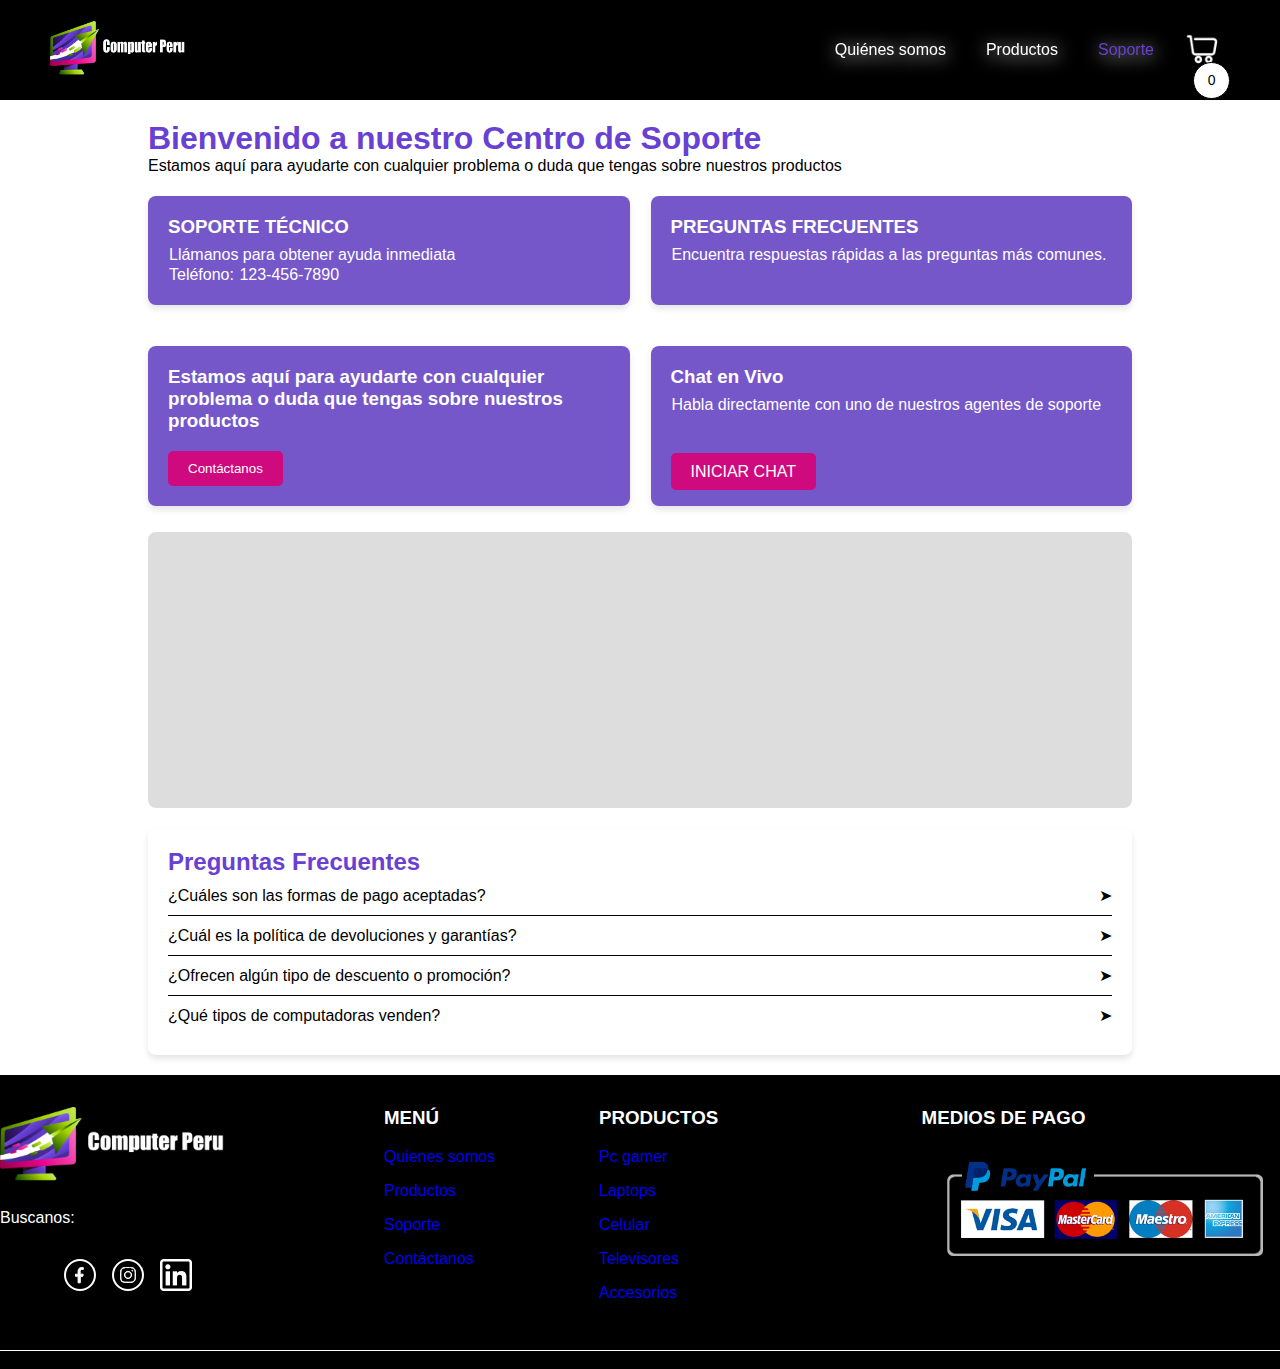
<file: Soporte.html>
<!DOCTYPE html>
<html lang="es">
<head>
    <meta charset="UTF-8">
    <meta name="viewport" content="width=device-width, initial-scale=1.0">
    <link rel="stylesheet" href="assets/fontawesome-free-6.6.0-web/css/all.min.css">
    <title>Akira</title>
    <link rel="icon" href="Imagenes/alaicon.jpg">
    <link rel="stylesheet" href="css/estilosBase.css">
    <link rel="stylesheet" href="css/estilossoportex.css">
    <script type="text/javascript" src="engine1/jquery.js"></script>
</head>

<body>
<nav class="navbar">
    <div class="logo">
        <a href="Index.html">
            <img src="imagenes/Index/logo.png" alt="Logo" class="logo-image">
        </a>
        <div class="logo-circle"></div>
    </div>
    <ul class="nav-links">
        <li><a href="Quienessomos.html">Quiénes somos</a></li>
        <li><a href="Productos.html">Productos</a></li>
        <li><a href="Soporte.html">Soporte</a></li>

        <div class="container-cart">
            <div class="containerCart-icon">
                <div class="icon-cart">
                    <img src="imagenes/Productos/carrito-de-compras.png" alt="cart">
                </div>
                <div class="count-products">
                    <span id="products-count">0</span>
                </div>
            </div>

            <div class="containerCart-product hidden-cart">
                <div class="cart-product">
                    <div class="info-product" style="font-size: 12px; font-weight: bold;">
                        <span>Qty</span>
                        <span>Nombre</span>
                        <span>Precio</span>
                    </div>
                    <span>&nbsp;</span>
                </div>
                <div class="row-product">
                </div>
                <div class="cart-total">
                    <div class="summary">
                        <a href="Carrito.html">Ver carrito</a>
                    </div>
                    <div class="quantities">
                        <h3>Total:</h3>
                        <span class="total-pagar">S/0</span>
                    </div>
                </div>
            </div>
        </div>
    </ul>
</nav>

<div class="container">
    <h1>Bienvenido a nuestro Centro de Soporte</h1>
    <p>Estamos aquí para ayudarte con cualquier problema o duda que tengas sobre nuestros productos</p>

    <div class="support-options">
        <div class="support-option">
            <h3>SOPORTE TÉCNICO</h3>
            <p>Llámanos para obtener ayuda inmediata</p>
            <p>Teléfono: <a href="tel:123-456-7890">123-456-7890</a></p>
        </div>
        <div class="support-option">
            <h3>PREGUNTAS FRECUENTES</h3>
            <p>Encuentra respuestas rápidas a las preguntas más comunes.</p>
        </div>
        <div class="support-option">
            <h3>Estamos aquí para ayudarte con cualquier problema o duda que tengas sobre nuestros productos</h3>
            <button id="contact-btn"
                    style="background-color:#CF0A7E; color: white; border: none; padding: 10px 20px; border-radius: 5px;margin-top:12px; cursor: pointer ; font-family: Verdana, Geneva, Tahoma, sans-serif;">
                Contáctanos
            </button>
        </div>
        <div class="support-option">
            <h3>Chat en Vivo</h3>
            <p style="margin-bottom:3em ;">Habla directamente con uno de nuestros agentes de soporte</p>
            <a target="_blank" href="https://web.whatsapp.com/" id="chat-btn"
               style="background-color:#CF0A7E; color: white; border: none; padding: 10px 20px; border-radius: 5px;margin-top:12px; cursor: pointer;font-family: Verdana, Geneva, Tahoma, sans-serif;"><u>
                INICIAR CHAT</u> </a>
        </div>
    </div>
    <div class="map">
        <iframe src="https://www.google.com/maps/embed?pb=!1m18!1m12!1m3!1d3902.775042955302!2d-77.06365662493975!3d-11.990061888242309!2m3!1f0!2f0!3f0!3m2!1i1024!2i768!4f13.1!3m3!1m2!1s0x9105ce53c69e3575%3A0x586e76dff7534a44!2sCIBERTEC!5e0!3m2!1ses-419!2spe!4v1728928557859!5m2!1ses-419!2spe"
                width="600" height="450" style="border:0;" allowfullscreen="" loading="lazy"
                referrerpolicy="no-referrer-when-downgrade"></iframe>
    </div>

    <div class="faq" id="faq">
        <h2>Preguntas Frecuentes</h2>
        <div class="faq-item">
            <div class="faq-question">
                <span>¿Cuáles son las formas de pago aceptadas?</span>
                <span>➤</span>
            </div>
            <div class="faq-answer">
                Aceptamos pagos con tarjeta de crédito (Visa, Mastercard, American Express), débito, transferencias
                bancarias y pagos en efectivo.
            </div>
        </div>
        <div class="faq-item">
            <div class="faq-question">
                <span>¿Cuál es la política de devoluciones y garantías?</span>
                <span>➤</span>
            </div>
            <div class="faq-answer">
                Ofrecemos una garantía de 30 días en todos nuestros productos. Si el producto presenta algún defecto de
                fabricación, puedes solicitar un cambio o reembolso. Para conocer los términos y condiciones completos,
                consulta nuestra política de devoluciones.
            </div>
        </div>
        <div class="faq-item">
            <div class="faq-question">
                <span>¿Ofrecen algún tipo de descuento o promoción?</span>
                <span>➤</span>
            </div>
            <div class="faq-answer">
                Sí, regularmente ofrecemos descuentos y promociones especiales en nuestra página web y en nuestras redes
                sociales. Suscríbete a nuestro newsletter para estar al tanto de todas nuestras ofertas.
            </div>
        </div>
        <div class="faq-item">
            <div class="faq-question">
                <span>¿Qué tipos de computadoras venden?</span>
                <span>➤</span>
            </div>
            <div class="faq-answer">
                Vendemos una amplia variedad de computadoras, desde potentes equipos de escritorio para gaming y diseño
                gráfico, hasta laptops ultradelgadas y ligeras para estudiantes y profesionales en movimiento. También
                ofrecemos todo en uno y servidores para pequeñas empresas.
            </div>
        </div>
    </div>
</div>

<div id="contact-modal" class="modal">
    <div class="modal-content">
        <span class="close">&times;</span>
        <h2>Contáctanos</h2>
        <form id="contact-form">
            <div class="form-group">
                <label for="name">Nombre:</label>
                <input type="text" id="name" name="name" required>
            </div>
            <div class="form-group">
                <label for="email">Correo Electrónico:</label>
                <input type="email" id="email" name="email" required>
            </div>
            <div class="form-group">
                <label for="issue-type">Tipo de Problema:</label>
                <select id="issue-type" name="issue-type" required>
                    <option value="">Selecciona una opción</option>
                    <option value="technical">Problema Técnico</option>
                    <option value="order">Consulta sobre Pedido</option>
                    <option value="return">Devolución/Reembolso</option>
                    <option value="other">Otro</option>
                </select>
            </div>
            <div class="form-group">
                <label for="message">Mensaje:</label>
                <textarea id="message" name="message" required></textarea>
            </div>
            <div class="form-group">
                <button type="submit">Enviar Mensaje</button>
            </div>
        </form>
    </div>
</div>

<footer>
    <div id="container_module_footer">
        <div class="center">
            <div class="row_footer">
                <div class="column_logo_footer">
                    <div class="logos">
                        <a href="Index.html"><img src="imagenes/Index/logo.png" alt=""/></a>
                    </div>
                    <div class="text">
                        <p>Buscanos:</p>
                    </div>
                    <div class="social_footer">
                        <a href=""><img src="imagenes/Index/social-1.svg" alt=""/></a>
                        <a href=""><img src="imagenes/Index/social-3.svg" alt=""/></a>
                        <a href=""><img src="imagenes/Index/linkedinFooter.png" alt=""/></a>
                    </div>
                </div>
                <div class="column_menu_footer">
                    <ul>
                        <li>
                            <h3>MENÚ</h3>
                            <div class="link_footer">
                                <ul>
                                    <li><a href="Quienessomos.html">Quienes somos</a></li>
                                    <li><a href="Productos.html">Productos</a></li>
                                    <li><a href="Soporte.html">Soporte</a></li>
                                    <li><a href="Soporte.html">Contáctanos</a></li>
                                </ul>
                            </div>
                        </li>
                        <li>
                            <h3>PRODUCTOS</h3>
                            <div class="links_enlaces">
                                <ul>
                                    <li><a href="Pcgamer.html">Pc gamer</a></li>
                                    <li><a href="Laptops.html">Laptops</a></li>
                                    <li><a href="Celular.html">Celular</a></li>
                                    <li><a href="Televisores.html">Televisores</a></li>
                                    <li><a href="Productos.html">Accesorios</a></li>
                                </ul>
                            </div>
                        </li>
                        <li>
                            <h3>MEDIOS DE PAGO</h3>
                            <div class="newletter">
                                <img src="imagenes/Index/MetodosPago.png" alt=""/>
                            </div>
                        </li>
                    </ul>
                </div>
            </div>
            <div class="row_copy">
                <div>
                    <span>© 2024 AKIRA All Rights Reserved.</span>
                </div>
            </div>
        </div>
    </div>
</footer>
<script src="js/carrito.js"></script>
<script src="js/general.js"></script>
<script>
  // Modal
  var modal = document.getElementById("contact-modal");
  var btn = document.getElementById("contact-btn");
  var span = document.getElementsByClassName("close")[0];

  btn.onclick = function () {
    modal.style.display = "block";
  }

  span.onclick = function () {
    modal.style.display = "none";
  }

  window.onclick = function (event) {
    if (event.target == modal) {
      modal.style.display = "none";
    }
  }

  // FAQ toggle
  var faqQuestions = document.querySelectorAll('.faq-question');
  faqQuestions.forEach(function (question) {
    question.addEventListener('click', function () {
      var answer = this.nextElementSibling;
      if (answer.style.display === "block") {
        answer.style.display = "none";
        this.querySelector('span:last-child').textContent = '➤';
      } else {
        answer.style.display = "block";
        this.querySelector('span:last-child').textContent = '▼';
      }
    });
  });

  // Form submission
  document.getElementById('contact-form').addEventListener('submit', function (e) {
    e.preventDefault();
    // Aquí iría el código para enviar el formulario
    alert('Formulario enviado con éxito!');
    modal.style.display = "none";
  });

</script>
</body>
</html>
</file>
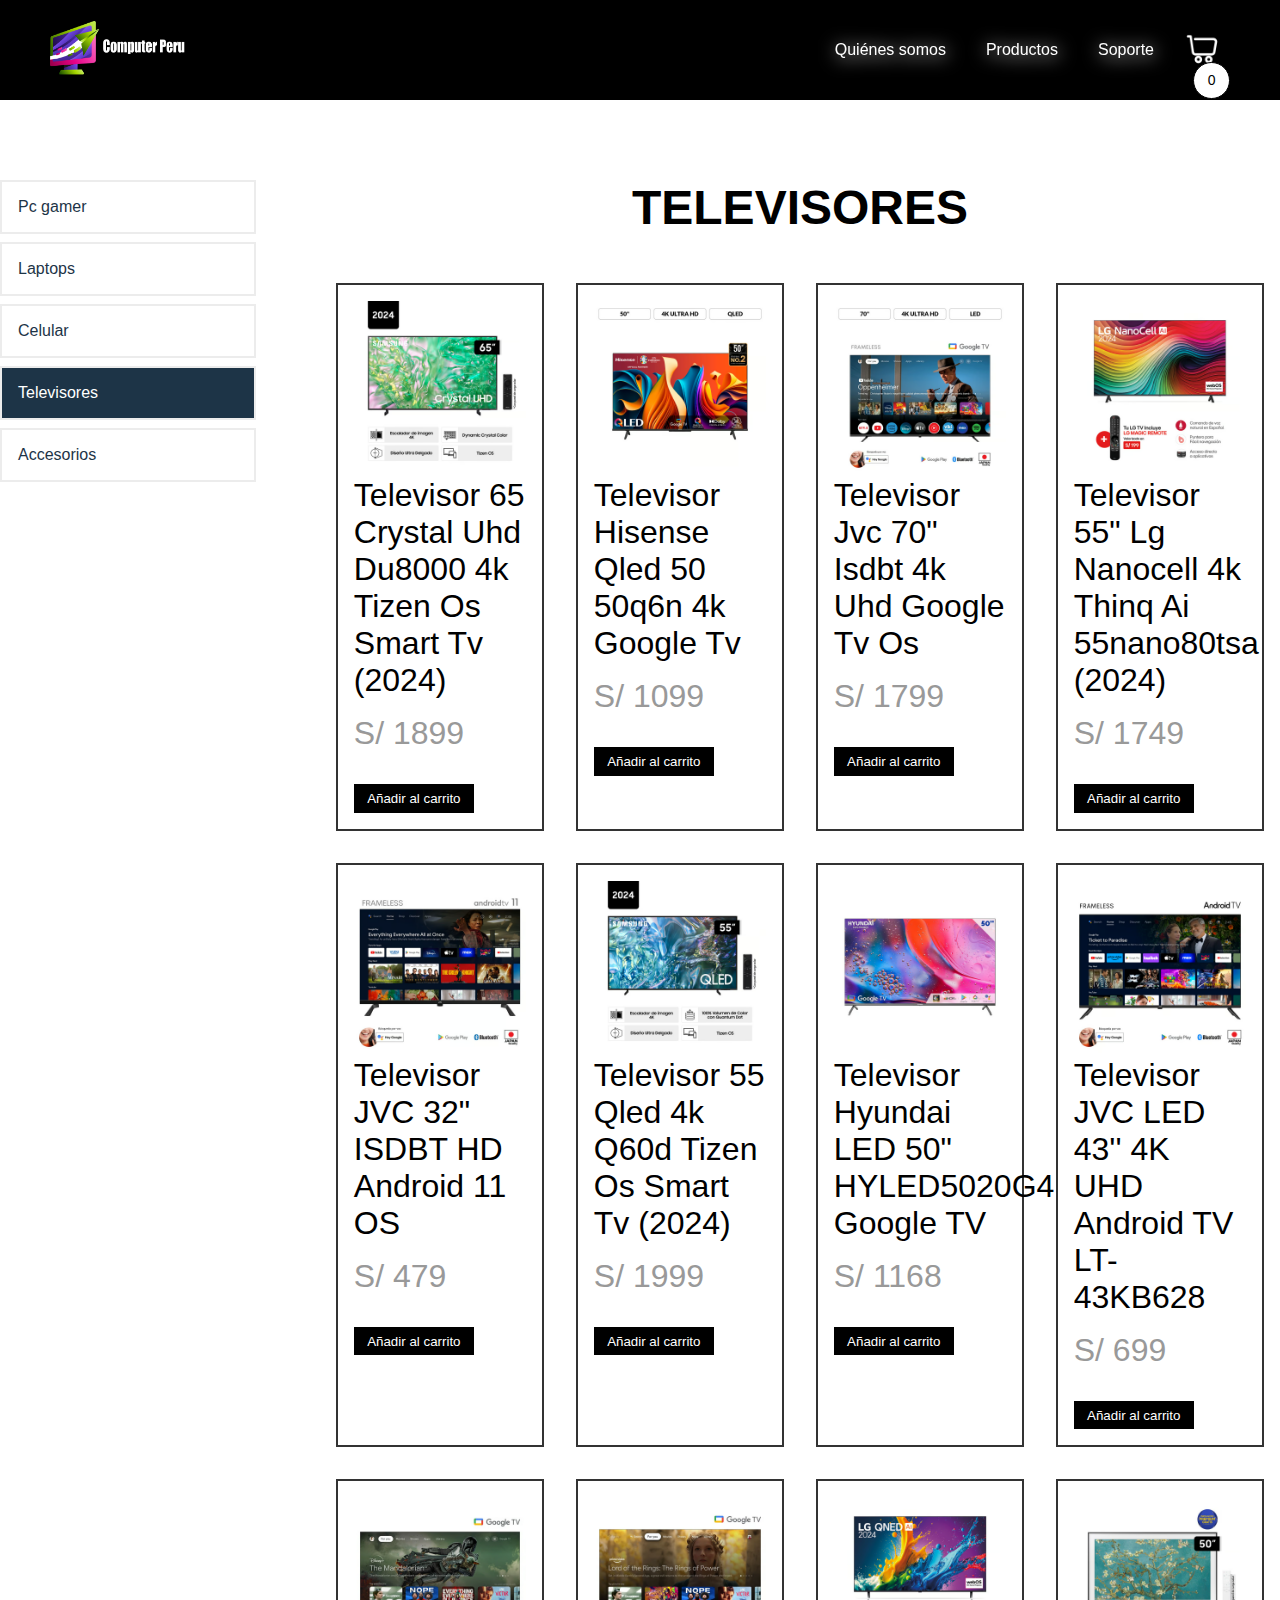
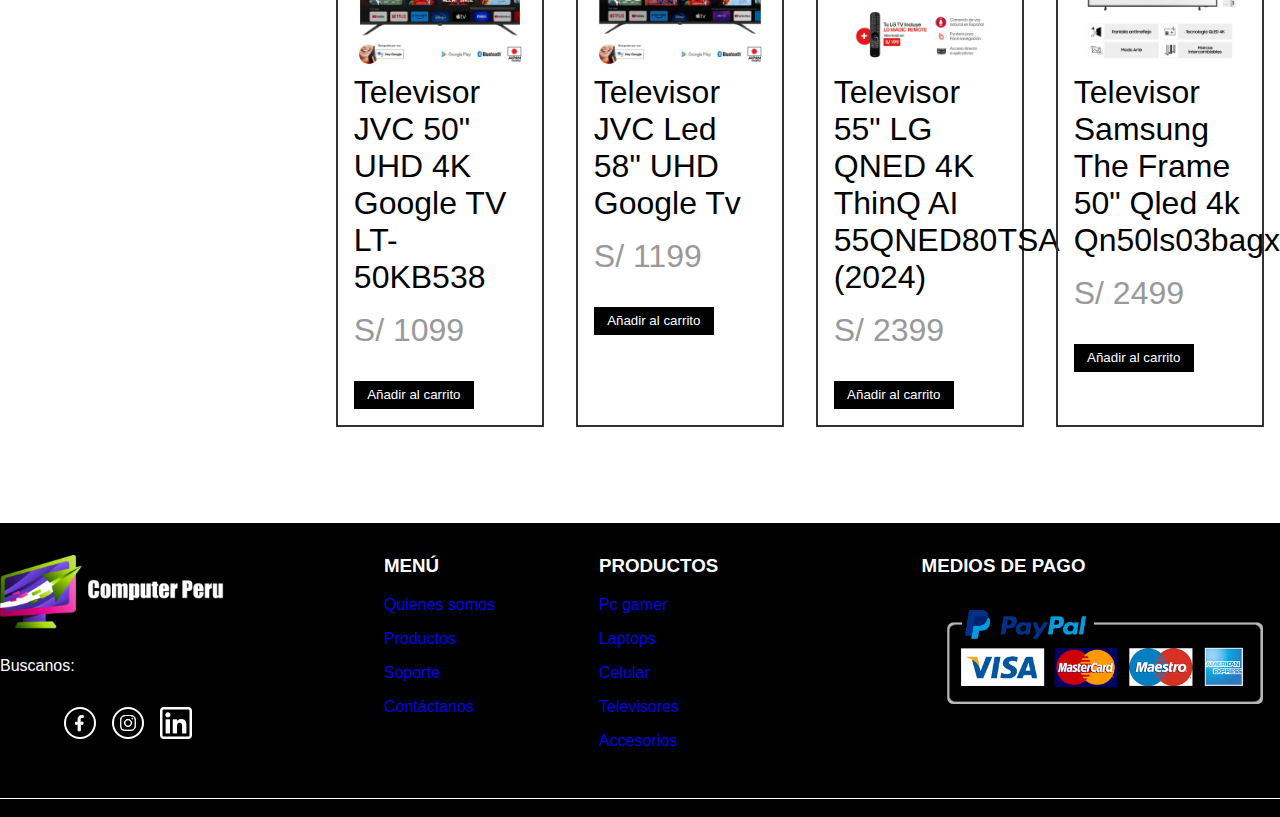
<file: Televisores.html>
<!DOCTYPE html>
<html lang="es">
<head>
    <meta charset="UTF-8">
    <meta name="viewport" content="width=device-width, initial-scale=1.0">
    <link rel="stylesheet" href="assets/fontawesome-free-6.6.0-web/css/all.min.css">
    <title>Akira</title>
    <link rel="icon" href="Imagenes/alaicon.jpg">
    <link rel="stylesheet" href="css/estilosBase.css">
    <link rel="stylesheet" href="css/estilosProducto.css">
    <script type="text/javascript" src="engine1/jquery.js"></script>
</head>

<body>
<nav class="navbar">
    <div class="logo">
        <a href="Index.html">
            <img src="imagenes/Index/logo.png" alt="Logo" class="logo-image">
        </a>
        <div class="logo-circle"></div>
    </div>
    <ul class="nav-links">
        <li><a href="Quienessomos.html">Quiénes somos</a></li>
        <li><a href="Productos.html">Productos</a></li>
        <li><a href="Soporte.html">Soporte</a></li>

        <div class="container-cart">
            <div class="containerCart-icon">
                <div class="icon-cart">
                    <img src="imagenes/Productos/carrito-de-compras.png" alt="cart">
                </div>
                <div class="count-products">
                    <span id="products-count">0</span>
                </div>
            </div>

            <div class="containerCart-product hidden-cart">
                <div class="cart-product">
                    <div class="info-product" style="font-size: 12px; font-weight: bold;">
                        <span>Qty</span>
                        <span>Nombre</span>
                        <span>Precio</span>
                    </div>
                    <span>&nbsp;</span>
                </div>
                <div class="row-product">
                </div>
                <div class="cart-total">
                    <div class="summary">
                        <a href="Carrito.html">Ver carrito</a>
                    </div>
                    <div class="quantities">
                        <h3>Total:</h3>
                        <span class="total-pagar">S/0</span>
                    </div>
                </div>
            </div>
        </div>
    </ul>
</nav>

<section>
    <div id="container-module-products">
        <div class="center">
            <div class="row-products">
                <div class="links-products">
                    <ul>
                        <li><a href="Pcgamer.html">Pc gamer</a></li>
                        <li><a href="Laptops.html">Laptops</a></li>
                        <li><a href="Celular.html">Celular</a></li>
                        <li><a href="Televisores.html">Televisores</a></li>
                        <li><a href="Productos.html">Accesorios</a></li>
                    </ul>
                </div>

                <div id="container-module-cart">
                    <div class="row-cart">
                        <div class="row-title">
                            <div class="title">
                                <h2>TELEVISORES</h2>
                            </div>
                        </div>

                        <!--Products-->
                        <div id="product-list" class="container-item-cart"></div>
                    </div>
                </div>
            </div>
        </div>
    </div>
</section>

<footer>
    <div id="container_module_footer">
        <div class="center">
            <div class="row_footer">
                <div class="column_logo_footer">
                    <div class="logos">
                        <a href="Index.html"><img src="imagenes/Index/logo.png" alt=""/></a>
                    </div>
                    <div class="text">
                        <p>Buscanos:</p>
                    </div>
                    <div class="social_footer">
                        <a href=""><img src="imagenes/Index/social-1.svg" alt=""/></a>
                        <a href=""><img src="imagenes/Index/social-3.svg" alt=""/></a>
                        <a href=""><img src="imagenes/Index/linkedinFooter.png" alt=""/></a>
                    </div>
                </div>
                <div class="column_menu_footer">
                    <ul>
                        <li>
                            <h3>MENÚ</h3>
                            <div class="link_footer">
                                <ul>
                                    <li><a href="Quienessomos.html">Quienes somos</a></li>
                                    <li><a href="Productos.html">Productos</a></li>
                                    <li><a href="Soporte.html">Soporte</a></li>
                                    <li><a href="Soporte.html">Contáctanos</a></li>
                                </ul>
                            </div>
                        </li>
                        <li>
                            <h3>PRODUCTOS</h3>
                            <div class="links_enlaces">
                                <ul>
                                    <li><a href="Pcgamer.html">Pc gamer</a></li>
                                    <li><a href="Laptops.html">Laptops</a></li>
                                    <li><a href="Celular.html">Celular</a></li>
                                    <li><a href="Televisores.html">Televisores</a></li>
                                    <li><a href="Productos.html">Accesorios</a></li>
                                </ul>
                            </div>
                        </li>
                        <li>
                            <h3>MEDIOS DE PAGO</h3>
                            <div class="newletter">
                                <img src="imagenes/Index/MetodosPago.png" alt=""/>
                            </div>
                        </li>
                    </ul>
                </div>
            </div>
            <div class="row_copy">
                <div>
                    <span>© 2024 AKIRA All Rights Reserved.</span>
                </div>
            </div>
        </div>
    </div>
</footer>
<script src="js/carrito.js"></script>
<script src="js/general.js"></script>
<script>
  document.addEventListener('DOMContentLoaded', function () {
    const data = [
      {
        id: 37,
        name: "Televisor 65 Crystal Uhd Du8000 4k Tizen Os Smart Tv (2024)",
        price: 1899,
        image: "imagenes/Productos/TV1.avif"
      },
      {
        id: 38,
        name: "Televisor Hisense Qled 50 50q6n 4k Google Tv",
        price: 1099,
        image: "imagenes/Productos/TV2.avif"
      },
      {
        id: 39,
        name: "Televisor Jvc 70\" Isdbt 4k Uhd Google Tv Os",
        price: 1799,
        image: "imagenes/Productos/TV3.avif"
      },
      {
        id: 40,
        name: "Televisor 55\" Lg Nanocell 4k Thinq Ai 55nano80tsa (2024)",
        price: 1749,
        image: "imagenes/Productos/TV4.avif"
      },
      {
        id: 41,
        name: "Televisor JVC 32\" ISDBT HD Android 11 OS",
        price: 479,
        image: "imagenes/Productos/TV5.avif"
      },
      {
        id: 42,
        name: "Televisor 55 Qled 4k Q60d Tizen Os Smart Tv (2024)",
        price: 1999,
        image: "imagenes/Productos/TV6.avif"
      },
      {
        id: 43,
        name: "Televisor Hyundai LED 50\" HYLED5020G4 Google TV",
        price: 1168,
        image: "imagenes/Productos/TV7.avif"
      },
      {
        id: 44,
        name: "Televisor JVC LED 43'' 4K UHD Android TV LT-43KB628",
        price: 699,
        image: "imagenes/Productos/TV8.avif"
      },
      {
        id: 45,
        name: "Televisor JVC 50\" UHD 4K Google TV LT-50KB538",
        price: 1099,
        image: "imagenes/Productos/TV9.avif"
      },
      {
        id: 46,
        name: "Televisor JVC Led 58\" UHD Google Tv",
        price: 1199,
        image: "imagenes/Productos/TV10.avif"
      },
      {
        id: 47,
        name: "Televisor 55\" LG QNED 4K ThinQ AI 55QNED80TSA (2024)",
        price: 2399,
        image: "imagenes/Productos/TV11.avif"
      },
      {
        id: 48,
        name: "Televisor Samsung The Frame 50\" Qled 4k Qn50ls03bagxp",
        price: 2499,
        image: "imagenes/Productos/TV12.avif"
      }
    ];
    const productList = document.getElementById('product-list');
    data.forEach(product => {
      const div = document.createElement('div');
      div.classList.add('column-item');
      div.innerHTML = `
                        <div class="image">
                                <img src="${product.image}" alt="${product.name}">
                            </div>
                            <div class="content">
                                <h2>${product.name}</h2>
                                <span>S/ ${product.price}</span>
                                <button class="btn-add-cart" data-id="${product.id}">Añadir al carrito</button>
                            </div>
                    `;
      productList.appendChild(div);
    });
  });
</script>
</body>
</html>
</file>
<file: css/estilosBase.css>
* {
    margin: 0;
    padding: 0;
    box-sizing: border-box;
    text-decoration: none;
}

body {
    font-family: Verdana, Geneva, Tahoma, sans-serif;

}

.navbar {
    display: flex;
    justify-content: space-between;
    align-items: center;
    padding: 10px 50px;
    width: 100%;
    background: #000;
    height: 100px;
}

.logo {
    display: flex;
    align-items: center;

}

.nav-links {
    display: flex;
    list-style: none;
    align-items: center;
}

.nav-links li {
    margin: 0 20px;
}

.nav-links a {
    text-decoration: none;
    color: #ffffff;
    font-weight: 500;
    font-size: 16px;
    filter: drop-shadow(1px 2px 9px #fafafa);
}

.nav-links a:hover, .nav-links .active {
    color: #6841D2;
}

.shopping-cart {
    font-size: 18px;
}

.logo-image {
    width: 135px;
    height: 54px;

}

.banner {
    height: 450px;
    background-color: #f6f3ede9;
    z-index: 1;
    position: relative;
}

/*PIE PAGINA*/
#container_module_footer {
    width: 100%;
    background: #000;

}

.row_footer {
    width: 100%;
    border-bottom: 1px solid #fff;
    padding: 2em 0;
    display: flex;
    flex-flow: row wrap;
    justify-content: space-between;
}

.column_logo_footer {
    width: 20%;
}

.logos {
    display: flex;
    align-items: center;
}

.column_logo_footer .logos a > img {
    width: 14em;
}

.column_logo_footer .text {
    color: #fff;
    margin-top: 1.5em;
    margin-bottom: 1em;
}

.social_footer {
    display: flex;
    margin-top: 2em;
    margin-left: 4em;
}

.social_footer a {
    margin-right: 1em;
}

.social_footer a img {
    width: 2em;
    filter: brightness(0) invert(1);
}

.column_menu_footer {
    width: 70%;

}

.column_menu_footer > ul {
    display: flex;
    justify-content: space-between;
    flex-flow: row wrap;

}

.column_menu_footer > ul > li:nth-child(1) {
    width: 13%;
}

.column_menu_footer > ul > li:nth-child(2) {
    width: 25%;
}

.column_menu_footer > ul > li:nth-child(3) {
    width: 40%;
}

.column_menu_footer ul li h3 {
    color: #fff;
    margin-bottom: 1em;

}

.link_footer div > ul > li {
    margin-bottom: 1em;
}

.link_footer div > ul > li > a {
    color: #fff;
    text-transform: uppercase;
}

.links_enlaces ul > li,
.link_footer ul > li {
    margin-bottom: 1em;
}

.center{
    width: 100%;
    margin: 0 auto;
}

.newletter img {
    width: 100%;
    height: 100%;
}

/* Cart */
#container-module-products{
    width: 100%;
    padding: 5em 0;
}
.row-products{
    display: flex;
    justify-content: space-between;
    flex-flow: row wrap;
}
.links-products {
    width: 20%;
}
.links-products ul li{
    display: flex;
    flex-direction: column;
    margin-bottom: 0.5em;
}
.links-products ul li a{
    font-size: 16px;
    font-family: Arial, Helvetica, sans-serif;
    color: #1D3447;
    border: 2px solid #ECECEC;
    padding: 1em;
    transition: all 0.3s ease-in-out;
}
.links-products ul li:hover a, .links-products ul li.active a{
    color: #fff;
    background: #1D3447;
}

#container-module-cart{
    width: 75%;

}
.row-title {
    display: flex;
    justify-content: space-between;
    align-items: center;

    margin-bottom: 2em;
}
.title{
    margin: 0 auto;
}
.title h2{
    font-size: 3em;
}

/*CART*/
.container-cart {
    position: relative;
}
.icon-cart img{
    width: 3.5em;
}
.count-products {
    position: absolute;
    top: 70%;
    right: 0;
    background-color: #fff;
    color: #000;
    width: 2.3em;
    height: 2.3em;
    display: flex;
    border: 1px solid #000;
    justify-content: center;
    align-items: center;
    border-radius: 100%;
}
.containerCart-product{
    position: absolute;
    top: 50px;
    right: 0;
    background-color: #fff;
    width: 400px;
    z-index: 9999;
    box-shadow: 0 10px 20px rgba(0, 0, 0, 0.20);
    border-radius: 10px;
    overflow: hidden;
}
.cart-product{
    display: flex;
    align-items: center;
    justify-content: space-between;
    padding: 10px 30px;

    border-bottom: 1px solid rgba(0, 0, 0, 0.20);
}
.info-product{
    display: flex;
    justify-content: space-between;
    align-items: center;
    flex: 0.9;
}
.cant-product{
    font-size: 1em;
    font-weight: 400;
    color: #000;
    margin-right: 1em;
}
.title-product{
    font-size: 0.8em;
    color: #000;
    margin-right: 1em;
}
.price-product{
    color: #545454;
    font-weight: 600;
    display: inline-block !important;
    margin: 0;
    padding: 0;
    font-size: 1em;
    vertical-align: middle;
    white-space: nowrap;
}
.image img{
    cursor: pointer;
    width: 2em;
}
.btn-continue{
    border: none;
    background-color: #000;
    color: #fff;
    padding: 1em 0;
    display: block;
    width: 100%;
    border-bottom-left-radius: 0.5em;
    border-bottom-right-radius: 0.5em;
    cursor: pointer;
    font-size: 16px;
    text-align: center;
}
.hidden-cart{
    display: none;
}
.cart-empty{
    padding: 1.2em;
    text-align: center;
    font-size: 16px;
}

#products-count{
    font-size: 14px;
    font-weight: 400;
}
.cart-total{
    display: flex;
    justify-content: center;
    text-align: center;
    align-items: center;
    padding: 2em 0;
}
.summary a{
    font-size: 17px;
    margin-right: 3em;
    background: #dc3545;
    padding: 0.5em 0.85em;;
    border-radius: 20px;
    color: #fff !important;
    text-decoration: none;
}
.quantities h3{
    font-size: 18px;
    margin-right: 0.5em;
}
.quantities span{
    font-size: 18px;
}

.icon-close {
    cursor: pointer;
    background: none;
    border: none;
    font-size: 1.2em;
    color: #000;
    padding: 0 6px;
}

.icon-close:hover {
    background: #dc3545;
    color: #fff;
    padding: 0 6px;
    border-radius: 50%;
}

.containerCart-icon{
    cursor: pointer;
}
</file>
<file: css/estilosIndex.css>
/*Section 1 */
.hero-section {
    display: flex;
    justify-content: center;
    align-items: center;
    text-align: center;
    height: 392px;
    background:#f6f3ede9 /*radial-gradient(circle, rgba(255, 255, 255, 1) 0%, rgba(176, 91, 163, 0.871) 60%)*/;
  }
  
  .hero-content {
    max-width: 800px;
  }
  
  .hero-content h1 {
    font-size: 36px;
    font-weight: bold;
    color: #333;
  }
  
  .hero-content .highlight {
    color: #6841D2; /* Color azul para "tecnologicos" */
  }
  
  .hero-buttons {
    margin-top: 20px;
    display: flex;
    justify-content: center;
    gap: 20px; /* Espacio entre los botones */
  }
  
  .button {
    padding: 10px 20px;
    font-size: 16px;
    font-weight: 500;
    text-decoration: none;
    border-radius: 30px;
    border: 2px solid transparent;
  }
  
  .primary-button {
    background-color: #f8f9fa;
    color: #333;
    border-color: #f8f9fa;
    box-shadow: 0 15px 25px rgba(139, 128, 249, 0.6);
  }
  
  .secondary-button {
    background-color: #000;
    color: #fff;
    border-color: #000;
  }
  
  .button:hover {
    opacity: 0.8;
  }
  

  /*Section2*/
  .feature-section {
    display: flex;
    justify-content: space-between;
    align-items: center;
    padding: 40px 50px;
    max-width: 1440px;
    margin: 0 auto;
    height: 600px;
  }
  
  .feature-content {
    max-width: 600px;
  }
  
  .feature-content h2 {
    font-size: 32px;
    font-weight: bold;
    color: #333;
  }
  
  .feature-content .highlight-blue {
    color: #6841D2;
  }
  
  .feature-content p {
    font-size: 16px;
    color: #555;
    margin-top: 10px;
  }
  
  .feature-link {
    display: inline-block;
    margin-top: 20px;
    font-size: 16px;
    color: #6841D2;
    text-decoration: none;
  }
  
  .feature-link:hover {
    text-decoration: underline;
  }
  
  .feature-image img {
    max-width: 480px;
    border-radius: 15px;
    object-fit: cover;
    filter: drop-shadow(1px 2px 9px #fafafa);
   
  }

  /*Section N°3*/

.stats-section {
    text-align: center;
    padding: 40px 0;
    background-color: #f6f3ede9;
}
.stats-title {
    font-size: 28px;
    margin-bottom: 20px;
}
.stats-subtitle {
    color:#6841D2;
    font-size: 20px;
    margin-bottom: 30px;
}
.stats-grid {
    display: flex;
    justify-content: space-around;
    flex-wrap: wrap;
}
.stat-item {
    flex: 1;
    min-width: 200px;
    margin: 10px;
}
.stat-number {
    font-size: 24px;
    font-weight: bold;
    margin-bottom: 5px;
}
.stat-description {
    font-size: 14px;
    color: #6c757d;
}

/*Section N° 4*/
.showcase-container {
            max-width: 1800px;
            padding: 100px;
            box-sizing: border-box;
            padding-left: 153px;
            
        }
        .showcase-card {
            background-color: white;
            border-radius: 10px;
            padding: 40px;
            text-align: center;
            box-shadow: 0 0 20px rgba(0, 0, 255, 0.1);
        }
        .showcase-title {
            font-size: 24px;
            margin-bottom: 20px;
        }
        .showcase-subtitle {
            font-size: 28px;
            font-weight: bold;
            margin-bottom: 30px;
        }
        .brand-logos {
            display: flex;
            justify-content: center;
            align-items: center;
            gap: 30px;
        }
        .brand-logo {
            max-width: 50px;
            height: auto;
        }

/*Section N°5*/
.testimonial-section {
    max-width: 1440px;
    margin: 0 auto;
    padding: 40px 20px;
    display: flex;
    justify-content: space-between;
    gap: 20px;
}
.testimonial-card {
    background-color: white;
    border-radius: 8px;
    box-shadow: 0 4px 6px rgba(0, 0, 0, 0.1);
    padding: 20px;
    width: calc(33.333% - 20px);
    display: flex;
    flex-direction: column;
}
.testimonial-content {
    flex-grow: 1;
    margin-bottom: 20px;
}
.testimonial-author {
    display: flex;
    align-items: center;
}
.author-avatar {
    width: 40px;
    height: 40px;
    border-radius: 50%;
    background-color: #000;
    margin-right: 10px;
}
.author-name {
    font-weight: bold;
}
</file>
<file: engine1/style.css>
/*
 *	generated by WOW Slider 9.0
 *	template Convex
 */
@import url(https://fonts.googleapis.com/css?family=Gurajada&subset=latin,telugu);
@font-face {
  font-family: 'ws-ctrl-convex';
  src: url('ws-ctrl-convex.eot');
  src: url('ws-ctrl-convex.eot#iefix') format('embedded-opentype'),
       url('ws-ctrl-convex.svg#ws-ctrl-convex') format('svg');
  font-weight: normal;
  font-style: normal;
}
@font-face {
  font-family: 'ws-ctrl-convex';
  src: url('[data-uri]') format('woff'),
       url('[data-uri]') format('truetype');
}
#wowslider-container1 { 
	display: table;
	zoom: 1; 
	position: relative;
	width: 100%;
	max-width: 1800px;
	max-height:450px;
	margin:0px auto 0px;
	z-index:90;
	text-align:left; /* reset align=center */
	font-size: 10px;
	text-shadow: none; /* fix some user styles */

	/* reset box-sizing (to boostrap friendly) */
	-webkit-box-sizing: content-box;
	-moz-box-sizing: content-box;
	box-sizing: content-box; 
}
* html #wowslider-container1{ width:1800px }
#wowslider-container1 .ws_images ul{
	position:relative;
	width: 10000%; 
	height:100%;
	left:0;
	list-style:none;
	margin:0;
	padding:0;
	border-spacing:0;
	overflow: visible;
	/*table-layout:fixed;*/
}
#wowslider-container1 .ws_images ul li{
	position: relative;
	width:1%;
	height:100%;
	line-height:0; /*opera*/
	overflow: hidden;
	float:left;
	/*font-size:0;*/
	padding:0 0 0 0 !important;
	margin:0 0 0 0 !important;
}

#wowslider-container1 .ws_images{
	position: relative;
	left:0;
	top:0;
	height:100%;
	max-height:450px;
	max-width: 1800px;
	vertical-align: top;
	border:none;
	overflow: hidden;
}
#wowslider-container1 .ws_images ul a{
	width:100%;
	height:100%;
	max-height:450px;
	display:block;
	color:transparent;
}
#wowslider-container1 img{
	max-width: none !important;
}
#wowslider-container1 .ws_images .ws_list img,
#wowslider-container1 .ws_images > div > img{
	width:100%;
	border:none 0;
	max-width: none;
	padding:0;
	margin:0;
}
#wowslider-container1 .ws_images > div > img {
	max-height:450px;
}

#wowslider-container1 .ws_images iframe {
	position: absolute;
	z-index: -1;
}

#wowslider-container1 .ws-title > div {
	display: inline-block !important;
}

#wowslider-container1 a{ 
	text-decoration: none; 
	outline: none; 
	border: none; 
}

#wowslider-container1  .ws_bullets { 
	float: left;
	position:absolute;
	z-index:70;
}
#wowslider-container1  .ws_bullets div{
	position:relative;
	float:left;
	font-size: 0px;
}
/* compatibility with Joomla styles */
#wowslider-container1  .ws_bullets a {
	line-height: 0;
}

#wowslider-container1  .ws_script{
	display:none;
}
#wowslider-container1 sound, 
#wowslider-container1 object{
	position:absolute;
}

/* prevent some of users reset styles */
#wowslider-container1 .ws_effect {
	position: static;
	width: 100%;
	height: 100%;
}

#wowslider-container1 .ws_photoItem {
	border: 2em solid #fff;
	margin-left: -2em;
	margin-top: -2em;
}
#wowslider-container1 .ws_cube_side {
	background: #A6A5A9;
}


#wowslider-container1.ws_gestures {
	cursor: -webkit-grab;
	cursor: -moz-grab;
	cursor: url("[data-uri]"), move;
}
#wowslider-container1.ws_gestures.ws_grabbing {
	cursor: -webkit-grabbing;
	cursor: -moz-grabbing;
	cursor: url("[data-uri]"), move;
}

/* hide controls when video start play */
#wowslider-container1.ws_video_playing .ws_bullets,
#wowslider-container1.ws_video_playing .ws_fullscreen,
#wowslider-container1.ws_video_playing .ws_next,
#wowslider-container1.ws_video_playing .ws_prev {
	display: none;
}


/* youtube/vimeo buttons */
#wowslider-container1 .ws_video_btn {
	position: absolute;
	display: none;
	cursor: pointer;
	top: 0;
	left: 0;
	width: 100%;
	height: 100%;
	z-index: 55;
}
#wowslider-container1 .ws_video_btn.ws_youtube,
#wowslider-container1 .ws_video_btn.ws_vimeo {
	display: block;
}
#wowslider-container1 .ws_video_btn div {
	position: absolute;
	background-image: url(./playvideo.png);
	background-size: 200%;
	top: 50%;
	left: 50%;
	width: 7em;
	height: 5em;
	margin-left: -3.5em;
	margin-top: -2.5em;
}
#wowslider-container1 .ws_video_btn.ws_youtube div {
	background-position: 0 0;
}
#wowslider-container1 .ws_video_btn.ws_youtube:hover div {
	background-position: 100% 0;
}
#wowslider-container1 .ws_video_btn.ws_vimeo div {
	background-position: 0 100%;
}
#wowslider-container1 .ws_video_btn.ws_vimeo:hover div {
	background-position: 100% 100%;
}

#wowslider-container1 .ws_playpause.ws_hide {
	display: none !important;
}
/* bullets */
#wowslider-container1  .ws_bullets { 
	padding: 0px; 
}
#wowslider-container1 .ws_bullets a { 
	position:relative;
	display: inline-block;
	width: 0;
	margin: 3px 5px;
	padding: 8px;	

	-webkit-perspective: 80px;
	perspective: 80px;
} 
#wowslider-container1 .ws_bullets a > span {
	position:absolute;
	display: block;
	top:0;
	right: 0;
	height:100%;
	width:100%;
	-webkit-transform-style: preserve-3d;
	transform-style: preserve-3d;

	-webkit-transition: -webkit-transform 0.5s ease;
  	transition: -webkit-transform 0.5s ease, transform 0.5s ease;
}

#wowslider-container1 .ws_bullets a > span:before,
#wowslider-container1 .ws_bullets a > span:after {
	content: '';
	display: block;
	height:100%;
	background: #54acd2;

  	-webkit-transform: rotateX(-90deg) translateZ(-8px) translateY(8px);
  	transform: rotateX(-90deg) translateZ(-8px) translateY(8px);
}
#wowslider-container1 .ws_bullets a > span:after {
	position: absolute;
	top: 0;
	left: 0;
	width: 100%;
	height: 100%;
  	background: #1A2223;
  	-webkit-transform: rotateX(0deg);
  	transform: rotateX(0deg);
}

#wowslider-container1 .ws_bullets a.ws_overbull > span,
#wowslider-container1 .ws_bullets a.ws_selbull > span {
    -webkit-transform: rotateX(-90deg) translateZ(8px) translateY(8px);
    transform: rotateX(-90deg) translateZ(8px) translateY(8px);
}




/* play/pause, arrows */
#wowslider-container1 a.ws_next,
#wowslider-container1 a.ws_prev,
#wowslider-container1 .ws_playpause {
	position:absolute;
	font: 2em "ws-ctrl-convex";
	width: 2.5em;
	height: 2.5em;
	top:50%;
	
	margin-top: -1.25em;
	color: #ffffff;
	z-index: 100;

	-webkit-perspective: 20em;
	perspective: 20em;
}
#wowslider-container1 a.ws_next {
	right: 0;
}
#wowslider-container1 a.ws_prev {
	left: 0;
}
#wowslider-container1 .ws_playpause {
	left:50%;
	margin-left:-1.25em;
}

#wowslider-container1 a.ws_next > span,
#wowslider-container1 a.ws_prev > span,
#wowslider-container1 .ws_playpause > span,
#wowslider-container1 .ws_bullets a > span {
	display: block;
	-webkit-transform-style: preserve-3d;
	transform-style: preserve-3d;

	-webkit-transition: -webkit-transform 0.5s ease;
  	transition: -webkit-transform 0.5s ease, transform 0.5s ease;
}


#wowslider-container1 a.ws_next > span:before,
#wowslider-container1 a.ws_prev > span:before,
#wowslider-container1 .ws_playpause > span:before,
#wowslider-container1 a.ws_next > span:after,
#wowslider-container1 a.ws_prev > span:after,
#wowslider-container1 .ws_playpause > span:after {
	display: block;
	text-align: center;
	line-height: 2.5em;
	height:100%;
	background: #54acd2;
	color: #1A2223;

  	-webkit-transform: rotateX(-90deg) translateZ(-1.25em) translateY(1.25em);
  	transform: rotateX(-90deg) translateZ(-1.25em) translateY(1.25em);
}
#wowslider-container1 .ws_play > span:before,
#wowslider-container1 .ws_play > span:after{
	content:"\e800";
}
#wowslider-container1 .ws_pause > span:before,
#wowslider-container1 .ws_pause > span:after{
	content:"\e801";
}
#wowslider-container1 a.ws_next > span:before,
#wowslider-container1 a.ws_next > span:after {
	content:'\e803';
}
#wowslider-container1 a.ws_prev > span:before,
#wowslider-container1 a.ws_prev > span:after {
	content:'\e802';
}

#wowslider-container1 a.ws_next > span:after,
#wowslider-container1 a.ws_prev > span:after,
#wowslider-container1 .ws_playpause > span:after {
	position: absolute;
	top: 0;
	left: 0;
	width: 100%;
	height: 100%;
  	-webkit-transform: rotateX(0deg);
  	transform: rotateX(0deg);
  	background: #1A2223;
	color: #54acd2;
}

#wowslider-container1 a.ws_next:hover > span,
#wowslider-container1 a.ws_prev:hover > span,
#wowslider-container1 .ws_playpause:hover > span {
    -webkit-transform: rotateX(-90deg) translateZ(1.25em) translateY(1.25em);
    transform: rotateX(-90deg) translateZ(1.25em) translateY(1.25em);
}/* bottom center */
#wowslider-container1  .ws_bullets {
	bottom:1.5em;
	left:50%;
}
#wowslider-container1  .ws_bullets div{
	left:-50%;
}#wowslider-container1 .ws-title{
	font: 1.3em 'Gurajada', serif;
	position: absolute;
	left: 2em;
	margin-right:10em;
	z-index: 50;

	color:#fff;
	padding: 1em;
	bottom: 30px;
	top: auto;
	opacity: 1;
}
#wowslider-container1 .ws-title div,#wowslider-container1 .ws-title span{
	display:inline-block;
	padding: 0.1em 0.6em;
	background-color: #1A2223;
	color: #54acd2;
}
#wowslider-container1 .ws-title div{
	display:block;
	margin-top:0.5em;
	font-size: 1.3em;
}
#wowslider-container1 .ws-title span{
	text-transform: uppercase;	
	font-size: 2em;
}#wowslider-container1 .ws_images > ul{
	animation: wsBasic 48s infinite;
	-moz-animation: wsBasic 48s infinite;
	-webkit-animation: wsBasic 48s infinite;
}
@keyframes wsBasic{0%{left:-0%} 4.17%{left:-0%} 8.33%{left:-100%} 12.5%{left:-100%} 16.67%{left:-200%} 20.83%{left:-200%} 25%{left:-300%} 29.17%{left:-300%} 33.33%{left:-400%} 37.5%{left:-400%} 41.67%{left:-500%} 45.83%{left:-500%} 50%{left:-600%} 54.17%{left:-600%} 58.33%{left:-700%} 62.5%{left:-700%} 66.67%{left:-800%} 70.83%{left:-800%} 75%{left:-900%} 79.17%{left:-900%} 83.33%{left:-1000%} 87.5%{left:-1000%} 91.67%{left:-1100%} 95.83%{left:-1100%} }
@-moz-keyframes wsBasic{0%{left:-0%} 4.17%{left:-0%} 8.33%{left:-100%} 12.5%{left:-100%} 16.67%{left:-200%} 20.83%{left:-200%} 25%{left:-300%} 29.17%{left:-300%} 33.33%{left:-400%} 37.5%{left:-400%} 41.67%{left:-500%} 45.83%{left:-500%} 50%{left:-600%} 54.17%{left:-600%} 58.33%{left:-700%} 62.5%{left:-700%} 66.67%{left:-800%} 70.83%{left:-800%} 75%{left:-900%} 79.17%{left:-900%} 83.33%{left:-1000%} 87.5%{left:-1000%} 91.67%{left:-1100%} 95.83%{left:-1100%} }
@-webkit-keyframes wsBasic{0%{left:-0%} 4.17%{left:-0%} 8.33%{left:-100%} 12.5%{left:-100%} 16.67%{left:-200%} 20.83%{left:-200%} 25%{left:-300%} 29.17%{left:-300%} 33.33%{left:-400%} 37.5%{left:-400%} 41.67%{left:-500%} 45.83%{left:-500%} 50%{left:-600%} 54.17%{left:-600%} 58.33%{left:-700%} 62.5%{left:-700%} 66.67%{left:-800%} 70.83%{left:-800%} 75%{left:-900%} 79.17%{left:-900%} 83.33%{left:-1000%} 87.5%{left:-1000%} 91.67%{left:-1100%} 95.83%{left:-1100%} }

#wowslider-container1 .ws_bulframe div div{
	height: auto;
}

@media all and (max-width:760px) {
	#wowslider-container1 .ws_fullscreen {
		display: block;
	}
}
@media all and (max-width:400px){
	#wowslider-container1 .ws_controls,
	#wowslider-container1 .ws_bullets,
	#wowslider-container1 .ws_thumbs{
		display: none
	}
}
</file>
<file: css/estilosCarrito.css>
.cart-item {
    position: relative;
    border-radius: 15px;
    padding: 20px;
    background-color: #f9f9f9;
    box-shadow: 0 4px 8px rgba(0, 0, 0, 0.2);
    display: flex;
    align-items: center;
    justify-content: space-between;
    margin-bottom: 20px;
}

.cart-item img {
    max-width: 100px;
    border-radius: 10px;
}

.item-info {
    flex: 1;
    margin-left: 20px;
}

.item-info h5 {
    margin: 0;
    font-size: 1.2rem;
    font-weight: bold;
}

.item-info p {
    margin: 5px 0;
    font-size: 1rem;
    color: #777;
}

.quantity-control {
    display: flex;
    align-items: center;
}

.quantity-control button {
    background-color: #000;
    color: #fff;
    border: none;
    width: 30px;
    height: 30px;
    display: flex;
    align-items: center;
    justify-content: center;
    border-radius: 50%;
}

.quantity-control input {
    width: 50px;
    text-align: center;
    border: 1px solid #ccc;
    margin: 0 5px;
}

.btn-close {
    position: absolute;
    top: 5px;
    right: 10px;
    font-size: 1.5rem;
    cursor: pointer;
    color: #000;
    padding: 0 6px;
}

.btn-close:hover {
    background: #dc3545;
    color: #fff;
    border-radius: 50%;
}

.card-resumen {
    border-radius: 15px;
    padding: 20px;
    background-color: #f9f9f9;
    box-shadow: 0 4px 8px rgba(0, 0, 0, 0.2);
}

/* Margenes */
.mt-5 {
    margin-top: 3rem !important;
}

.mb-4 {
    margin-bottom: 1.5rem !important;
}

.mr-2 {
    margin-right: 0.5rem !important;
}

/* Estructura */
.container {
    width: 100%;
    padding-right: 15px;
    padding-left: 15px;
    margin-right: auto;
    margin-left: auto;
}

.row {
    display: flex;
    flex-wrap: wrap;
    margin-right: -15px;
    margin-left: -15px;
}

.col-12 {
    position: relative;
    width: 100%;
    padding-right: 15px;
    padding-left: 15px;
}

.col-md-4 {
    flex: 0 0 33.3333%;
    max-width: 33.3333%;
}

.offset-md-8 {
    margin-left: 66.6667%;
}

/* Flexbox */
.d-flex {
    display: flex !important;
}

.align-items-center {
    align-items: center !important;
}

/* Botones */
.btn {
    display: inline-block;
    font-weight: 400;
    text-align: center;
    white-space: nowrap;
    vertical-align: middle;
    user-select: none;
    border: 1px solid transparent;
    padding: 0.375rem 0.75rem;
    font-size: 1rem;
    line-height: 1.5;
    border-radius: 0.25rem;
    transition: color 0.15s ease-in-out, background-color 0.15s ease-in-out, border-color 0.15s ease-in-out, box-shadow 0.15s ease-in-out;
}

.btn-danger {
    color: #fff;
    background-color: #dc3545;
    border-color: #dc3545;
}

.btn-block {
    display: block;
    width: 100%;
}

/* Botones personalizados (según nombres que usas) */
.btn-minus, .btn-plus {
    border: none;
    background-color: #f0f0f0;
    padding: 0.5rem;
    cursor: pointer;
}

/* Tarjetas */
.card-body {
    padding: 1.25rem;
}

.card-title {
    margin-bottom: 0.75rem;
    font-size: 1.25rem;
}

.card-text {
    margin-bottom: 1rem;
}

.quantity {
    border: #6c757d 1px solid;
    padding: 2px 10px;
    margin: 0 10px;
}

.btn-plus-cart {
    cursor: pointer;
}
</file>
<file: css/estilosProducto.css>
/*ITEMS*/
.container-item-cart {
    width: 100%;
    display: flex;
    flex-flow: row wrap;
}

.column-item {
    margin: 1em 1.65%;
    width: 21.7%;
    border: 2px solid #333;
    padding: 1em;
    transition: all 0.3s ease-in-out;
}

.column-item:hover {
    border-color: #6841D2;
    box-shadow: 0px 0px 30px #6841D2;
}

.column-item:focus {
    border-color: #6841D2;
    box-shadow: 0px 0px 30px #6841D2;
}

.column-item .image {
    width: 100%;
}

.column-item .image img {
    width: 100%;
    height: auto;
}

.content h2 {
    font-size: 2em;
    color: #000;
    margin-bottom: 0.5em;
    font-weight: 400;
    font-family: Arial, Helvetica, sans-serif;
}

.content span {
    font-size: 2em;
    color: #999;
    margin-bottom: 1em;
    display: block;
}

.content button {
    border: none;
    background-color: #000;
    color: #fff;
    padding: 0.5em 1em;
    cursor: pointer;
    transition: all 0.3s ease-in-out;
}

.column-item:hover button {
    background-color: #6841D2;
}
</file>
<file: css/estilosquienessomos.css>
.quienes-somos {
    text-align: center;
    padding: 50px;
}

.header-left {
    display: flex;
    flex-direction: column;
    justify-content: center;
    margin-left: 4em;
    margin-right: 11em;
}

header.header {
    display: flex;
    flex-direction: row-reverse;
}

.container {
    display: flex;
    justify-content: space-between;
}

.column {
    width: 45%;
}

.equipo, .valores {
    margin-top: 30px;
}

.valores ul {
    list-style: none;
    display: flex;
    justify-content: center;
}

.valores li {
    margin: 0 10px;
}

.header-text {
    max-width: 60%;
}

.header-text h1 {
    font-size: 24px;
    color: #e74c3c;
}

.header-text p {
    font-size: 16px;
    margin-top: 10px;
}

.team-image img {
    max-width: 100%;
    height: auto;
}

.mission-vision-team {
    display: flex;
    justify-content: space-around;
    background-color: white;
    padding: 40px;
    border-bottom: 2px solid #ccc;
}

.mission, .vision, .team {
    width: 30%;
}

.mission h2, .vision h2, .team h2 {
    font-size: 20px;
    color: #333;
    margin-bottom: 10px;
}

.mission p, .vision p, .team p {
    font-size: 14px;
}

.p {
    margin-bottom: 1em;
    font: 1.3em / 1.7em verdana;
}

.values {
    display: flex;
    justify-content: space-around;
    background-color: #cecece;
    color: white;
    padding: 20px;
}

.value-item {
    text-align: center;
}

.value-item img {
    max-width: 50px;
    height: auto;
}

.value-item p {
    margin-top: 10px;
    font-size: 16px;
}
</file>
<file: css/estilossoportex.css>
.container {
    width: 80%;
    margin: auto;
    overflow: hidden;
    padding: 20px;
}

h1, h2 {
    color: #6841D2;
}

.support-options {
    display: grid;
    grid-template-columns: 1fr 1fr;
    gap: 21px;
    margin-bottom: 6px;
    margin-top: 21px;
}

.support-option {
    flex-basis: calc(50% - 10px);
    background: #7657ca;
    color: white;
    padding: 20px;
    margin-bottom: 20px;
    border-radius: 8px;
    box-shadow: 0 4px 6px rgba(0, 0, 0, 0.1);
}

.support-option h3 {
    margin-top: 0;
    margin-bottom: 7px;
}

.support-option a, .support-option p {
    color: #ffffff;
    text-decoration: none;
    padding: 1px;
}

.map {
    width: 100%;
    height: 276px;
    background-color: #ddd;
    margin-bottom: 20px;
    border-radius: 8px;
}

.map iframe {
    width: 100%;
    height: 272px;
}

.faq {
    background-color: white;
    padding: 20px;
    border-radius: 8px;
    box-shadow: 0 4px 6px rgba(0, 0, 0, 0.1);
}

.faq-item {
    border-bottom: 1px solid #000000;
    padding: 10px 0;
}

.faq-item:last-child {
    border-bottom: none;
}

.faq-question {
    display: flex;
    justify-content: space-between;
    align-items: center;
    cursor: pointer;
}

.faq-answer {
    display: none;
    padding-top: 10px;
}

.modal {
    display: none;
    position: fixed;
    z-index: 1;
    left: 0;
    top: 0;
    width: 100%;
    height: 100%;
    overflow: auto;
    background-color: rgba(0, 0, 0, 0.4);
}

.modal-content {
    background-color: #fefefe;
    margin: 15% auto;
    padding: 20px;
    border: 1px solid #888;
    width: 80%;
    max-width: 500px;
    border-radius: 8px;
}

.close {
    color: #ca0202;
    float: right;
    font-size: 28px;
    font-weight: bold;
    cursor: pointer;
}

.close:hover,
.close:focus {
    color: black;
    text-decoration: none;
}

.form-group {
    margin-bottom: 15px;
}

.form-group label {
    display: block;
    margin-bottom: 5px;
}

.form-group input,
.form-group textarea,
.form-group select {
    width: 100%;
    padding: 3px;
    border: 1px solid #850000;
    border-radius: 4px;
}

.form-group button {
    background-color: #CF0A7E;
    color: white;
    padding: 10px 15px;
    border: none;
    border-radius: 4px;
    cursor: pointer;
}

.form-group button:hover {
    background-color: #45a049;
}

u {

    color: #FFFFFF;
}
</file>
